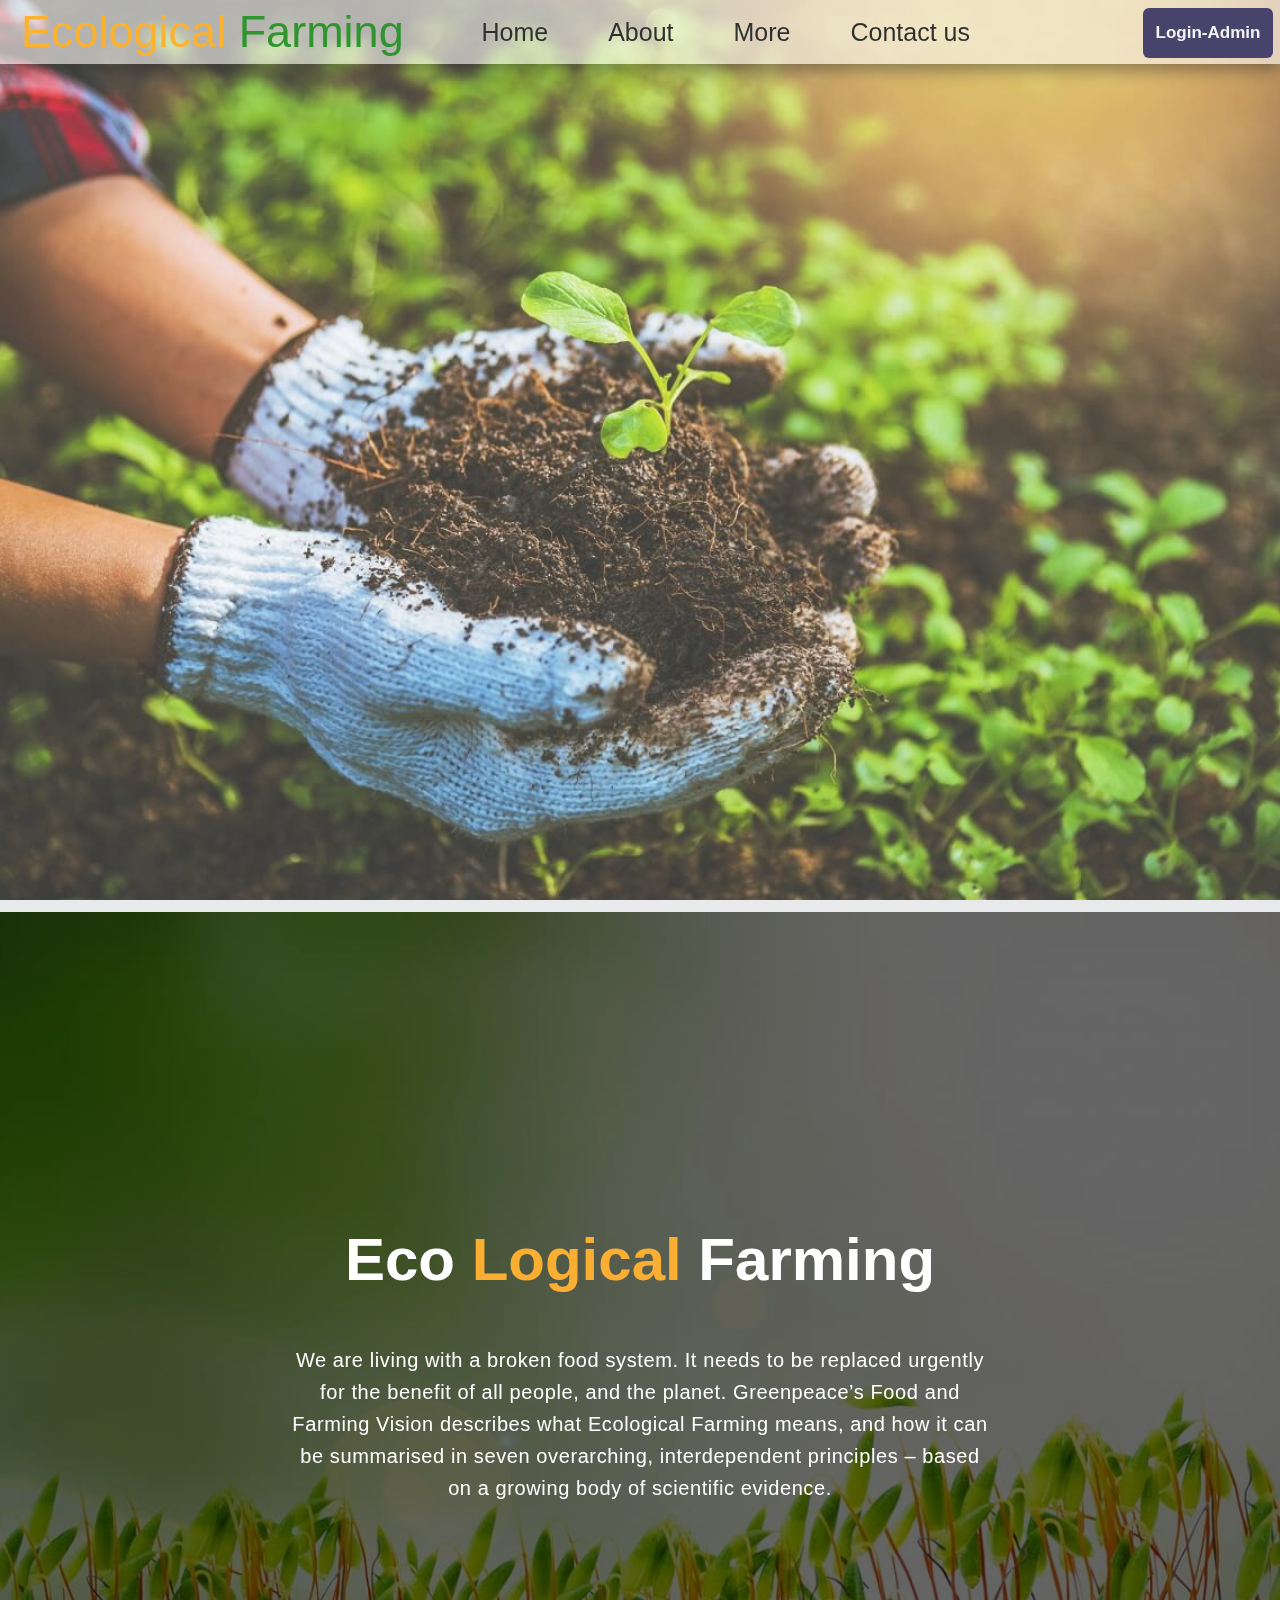
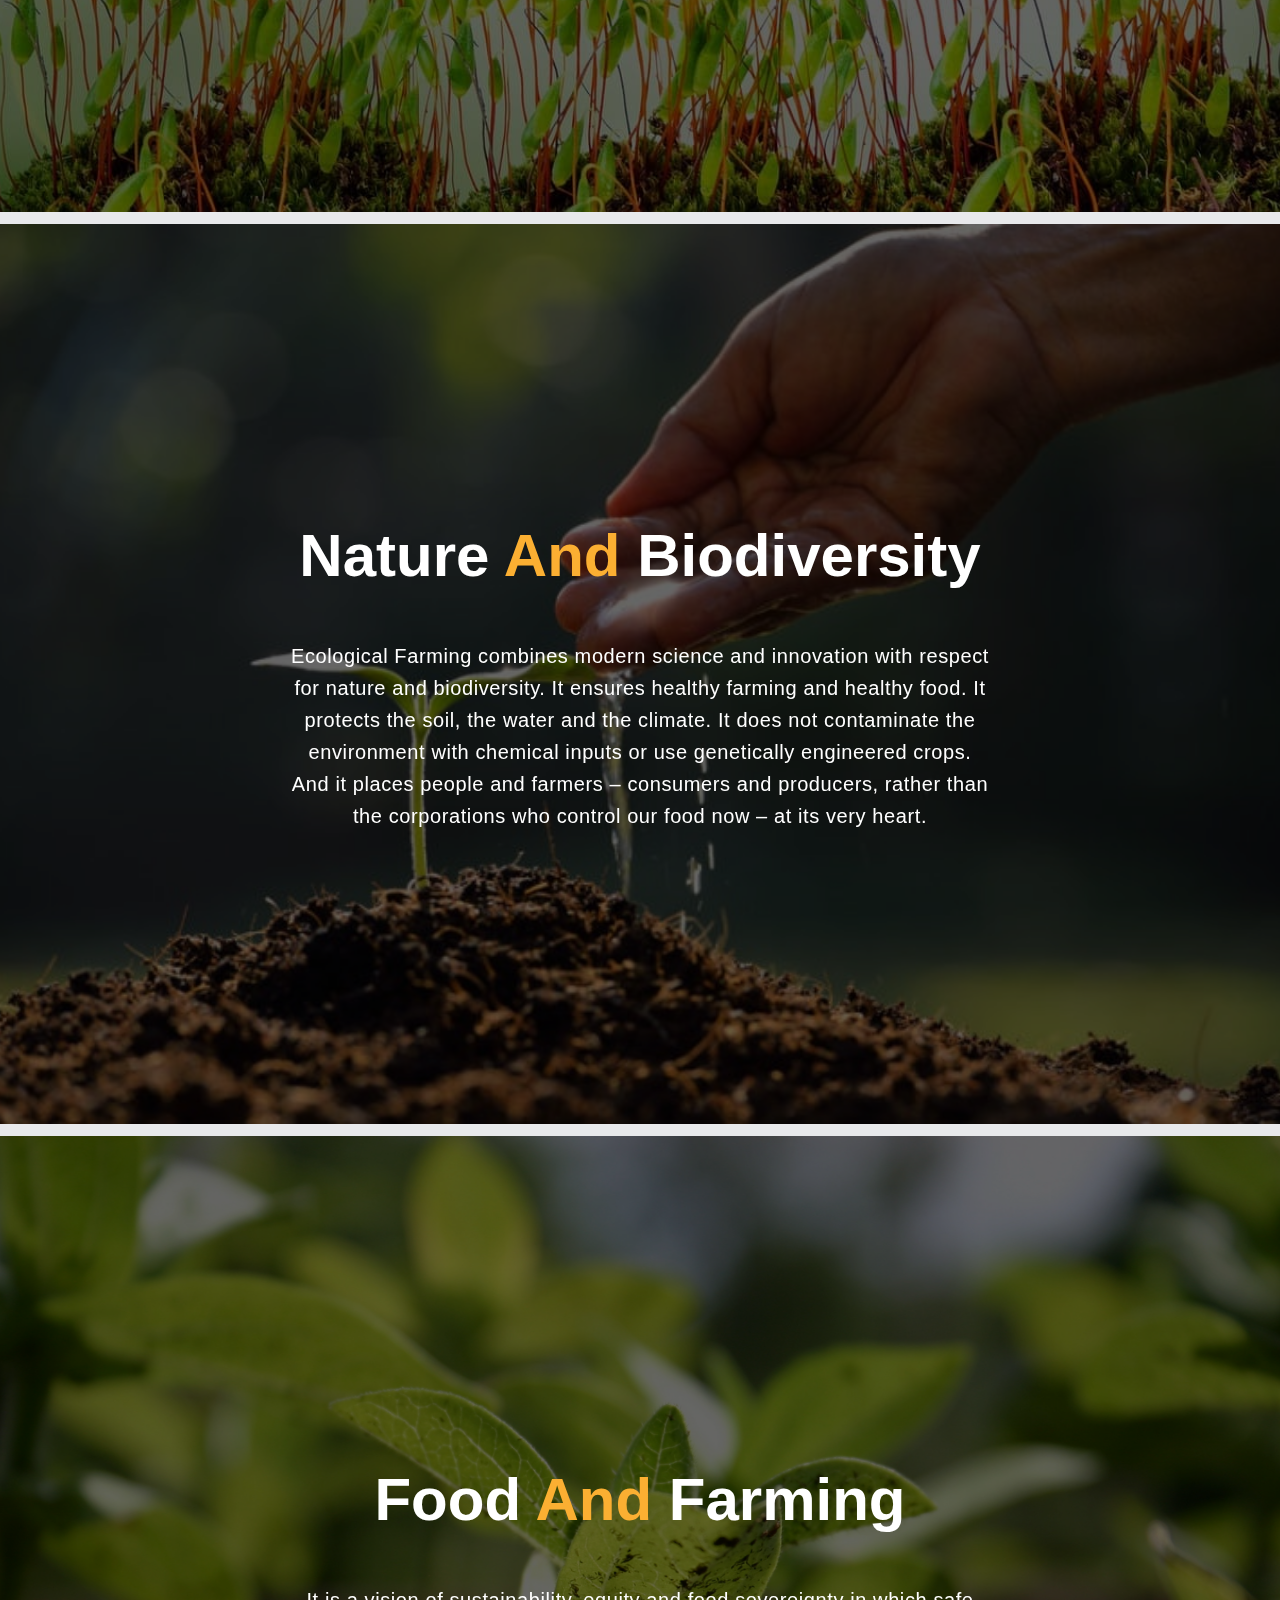
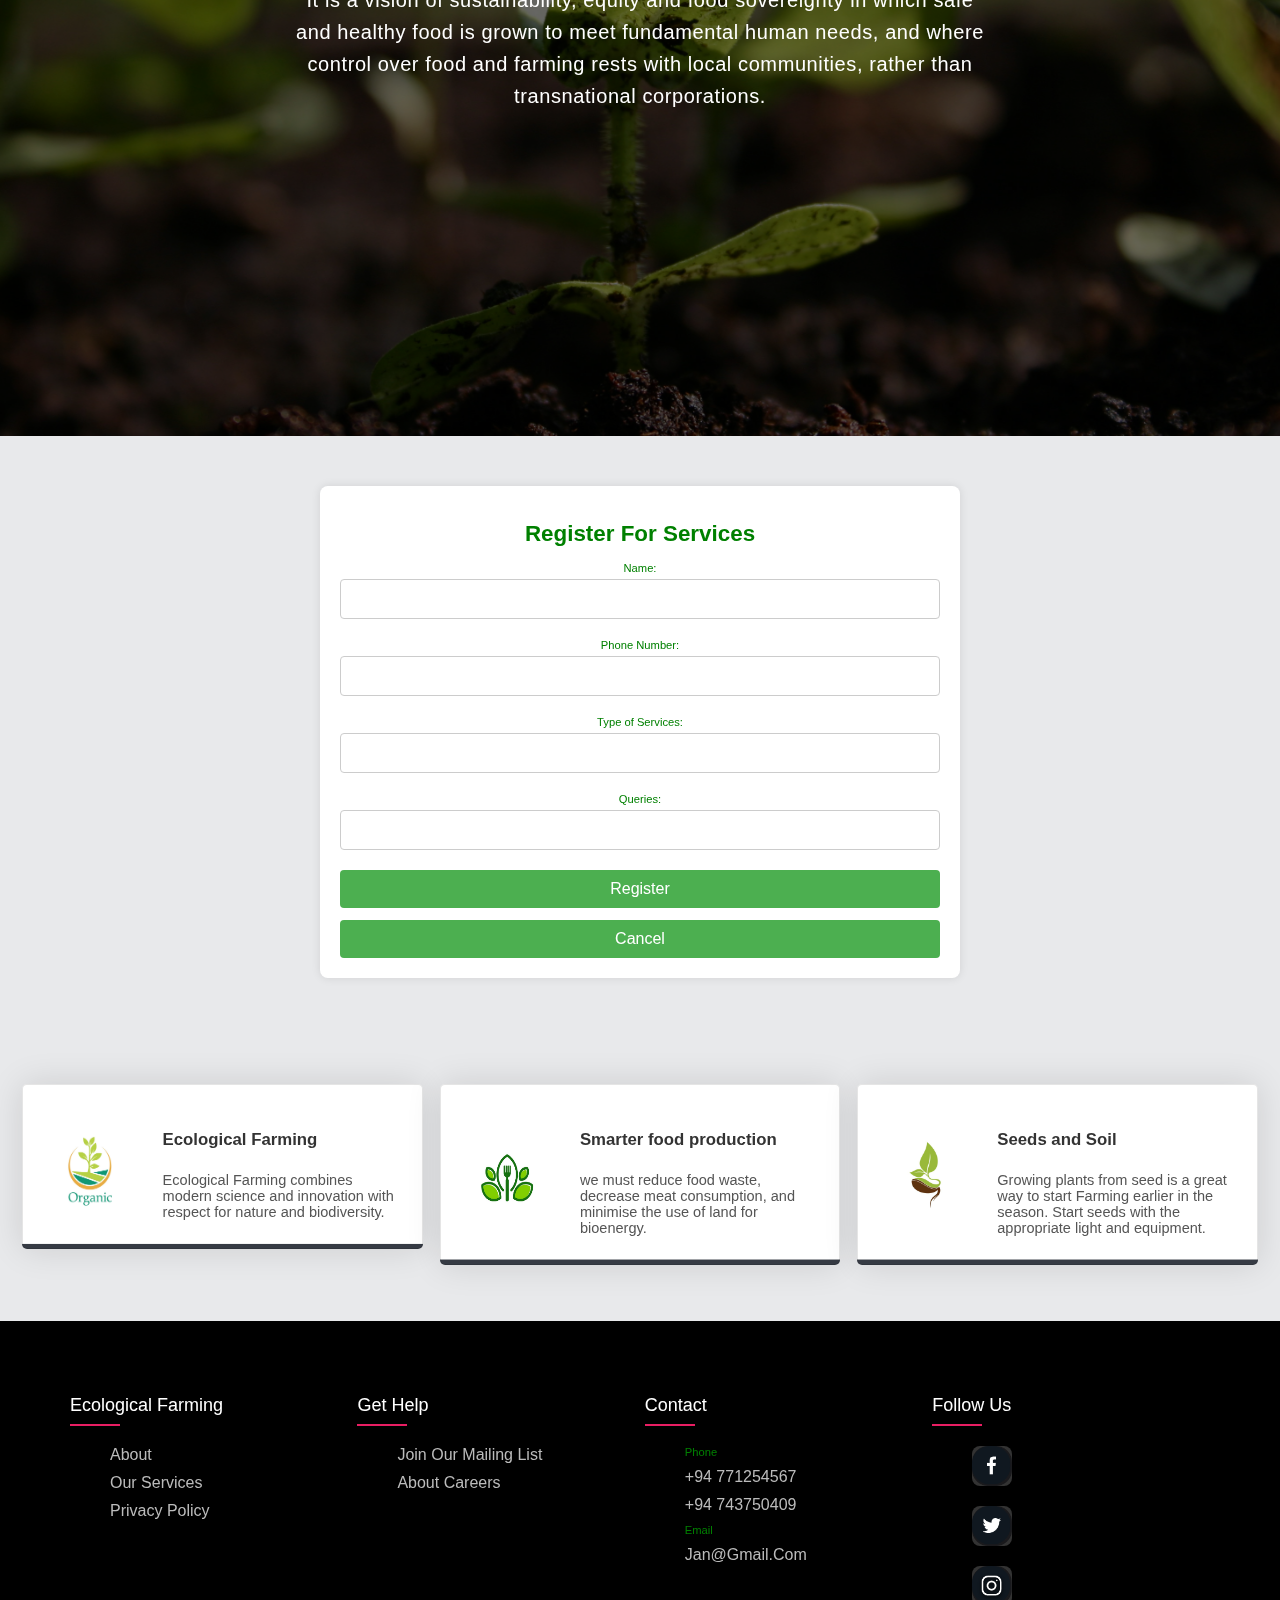
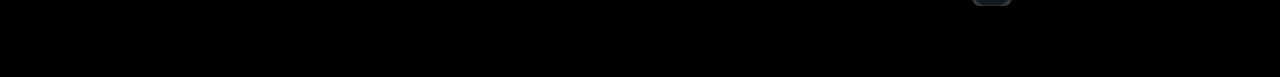
<file: index.html>
<!DOCTYPE html>
<html>
<head>
	<link rel="stylesheet" type="text/css" href="css/style.css">
	<title>Department of Agriculture </title>
	<link rel="sr icon" href="img/doa.png">
</head>
<body>

<div class="landing">
 	<header>
		<input type="checkbox" name="" id="toggler">
        <label for="toggler" class="fas fa-bars"></label>

 		<a href="index.html" id="logo"><font color=orange>Ecological <span><font color=green>Farming </span></a>
		<div>
		<!-- Nav Bar Start -->
 	    <nav>
		    
 	    	<a href="index.html ">Home</a>
 	    	<a href="About.html">About</a>
			
					<div class="dropdown">
					<a>More</a>
						<div class="dropdown-content">
							<a href="seeds.html">Seeds</a>
							<a href="methods.html">Benefits</a>
							
						</div>
					</div>
 	    	
					
			        <div class="dropdown">
				    <a href="Contact.html">Contact us</a>
				    <div class="dropdown-content">
							<a href="contact.html">Details</a>
							</div>
					</div>
					<div class="but">
						<input type="button" class="log" value="Login-Admin">
						</div>
			</nav>
			<!-- Nav Bar End -->
			
		</header>
		<div class="wrapper">
			<span class="icon-close"><ion-icon class="ion" name="close-outline"></ion-icon></span>
			<div class="form-box login">
				<h2>Login</h2>
				<form action="login.php" method="post">
					<div class="input-box">
						<span class="icon"><ion-icon name="person"></ion-icon></span>
						
						<input type="text" name="uname" required>
						<label>Username</label>
					</div>
					<div class="input-box">
						<span class="icon"><ion-icon name="lock-closed"></ion-icon></span>
						
						<input type="password" name="pass" required>
						<label>Password</label>
					</div>
					
					<button type="submit" class="sigin">Login</button>
					<div class="regis">
						<p>Are You Field Officer: <a href="#" class="login-link">Login as Field Officer</a></p>
					</div>
				</form>
			</div>

			<div class="form-box register">
				<h2>Field Officer</h2>
				<form action="fologin.php" method="post">

					<div class="input-box">
						<span class="icon"><ion-icon name="person"></ion-icon></span>
						
						<input type="text" name="uname" required>
						<label>Username</label>
					</div>
					
					<div class="input-box">
						<span class="icon"><ion-icon name="lock-closed"></ion-icon></span>
						
						<input type="password" name="pass" required>
						<label>Password</label>
					</div>
					
					<button type="submit" class="sigin">Login</button>
					<div class="regis">
						<p>Are You Admin: <a href="#" class="regis-link">Login as Admin</a></p>
					</div>
				</form>
			</div>
			
		</div>
	   </div>
 <script src="js/script.js"></script>
</body>
<br>

<!-- Carousel Start -->
        <div class="carousel">
            <div class="container-fluid">
                <div class="owl-carousel">
                    <div class="carousel-item">
                        <div class="carousel-img">
                            <img src="img/4.jpg" alt="Image">
                        </div>
                        <div class="carousel-text">
                            <h1>Eco <span> Logical </span> Farming</h1>
                            <p>
                                We are living with a broken food system. It needs to be replaced urgently for the benefit of all people, and the planet. Greenpeace’s Food and Farming Vision describes what Ecological Farming means, and how it can be summarised in seven overarching, interdependent principles – based on a growing body of scientific evidence.
							</p>
                        </div>
                    </div>
					<br>
                    <div class="carousel-item">
                        <div class="carousel-img">
                            <img src="img/2.jpeg" alt="Image">
                        </div>
                        <div class="carousel-text">
                            <h1>Nature <span> And </span> Biodiversity</h1>
                            <p>
                                Ecological Farming combines modern science and innovation with respect for nature and biodiversity. It ensures healthy farming and healthy food. It protects the soil, the water and the climate. It does not contaminate the environment with chemical inputs or use genetically engineered crops. And it places people and farmers – consumers and producers, rather than the corporations who control our food now – at its very heart.
							</p>
							</div>
                    </div>
					<br>
                    <div class="carousel-item">
                        <div class="carousel-img">
                            <img src="img/3.jpg" alt="Image">
                        </div>
                        <div class="carousel-text">
                            <h1>Food <span> And </span> Farming</h1>
                            <p>
                                It is a vision of sustainability, equity and food sovereignty in which safe and healthy food is grown to meet fundamental human needs, and where control over food and farming rests with local communities, rather than transnational corporations.
							</p>
                            </div>
            </div>
<div>
  <title>Register For Services</title>
</head>
<body>
  <div class="carousel11">
    <form action="res.php" method="post" class="registration-form">
      <h1>Register For Services</h1>
      <div class="form-group">
        <label for="username">Name:</label>
        <input type="text" id="username" name="fname" required>
      </div>
      <div class="form-group">
        <label for="phone">Phone Number:</label>
        <input type="text" id="phone" name="pno" required>
      </div>
      <div class="form-group">
        <label for="services">Type of Services:</label>
        <input type="text" id="services" name="serve" required>
      </div>
      <div class="form-group">
        <label for="queries">Queries:</label>
        <input type="text" id="queries" name="quer" required>
      </div>
      <div class="form-buttons">
        <input type="submit" value="Register"><br><br>
        <input type="reset" value="Cancel">
      </div>
    </form>
  </div>
</body>
</div>

        </div>
		<!-- Carousel End -->

		
		
<section class="icons-container">
	<div class="icons">
		<img src="images/6.jpg" width="100px" height="100px" >
		<div class="info">
			<h3>Ecological Farming</h3>
			<span>Ecological Farming combines modern science and innovation with respect for nature and biodiversity.</span>
		</div>
	</div>

	<div class="icons">
		<img src="images/8.jpg" width="80px" height="60px">
		<div class="info">
			<h3>Smarter food production</h3>
			<span>we must reduce food waste, decrease meat consumption, and minimise the use of land for bioenergy.</span>
		</div>
	</div>

	<div class="icons">
		<img src="images/7.jpg" width="100px" height="100px" >
		<div class="info">
			<h3>Seeds and Soil</h3>
			<span>Growing plants from seed is a great way to start Farming earlier in the season. Start seeds with the appropriate light and equipment.</span>
		</div>
	</div>

</section>



	



<footer> 
	<div class="footer">
		<div class="footer-content">
		<div class="footer-row">
			<div class="footer-col">
				<h4>Ecological Farming</h4>
				<ul>
					<li><a href="About.html">About</a></li>
					<li><a href="#">Our Services</a></li>
					<li><a href="#">Privacy Policy</a></li>
				</ul>
			</div>
			<br>
			
						<br>
			<div class="footer-col">
				<h4>Get Help</h4>
				<ul>
					<li><a href="#">Join our mailing list</a></li>
					<li><a href="#">About careers</a></li>
				</ul>
			</div>
			<div class="footer-col">
				<h4>Contact </h4>
				<ul type="none">
					<li>Phone</li>
					<li><a href="#">+94 771254567</a></li>
					<li><a href="#">+94 743750409</a></li>
					<li>Email</li>
					<li><a href="mailto:jan@gmail.com">Jan@gmail.com</a></li>
				</ul>
			</div>
						
			<div class="footer-col">
				<h4>Follow us</h4>
				<ul class="social-icons" type="none">
		
				<li><a href="www.facebook.com"><i class="fab fa-facebook-f"><img src="img/facebook.png" width="40" height="40" ></i></a></li>
                <li><a href="www.twitter.com"><i class="fab fa-twitter"><img src="img/twitter.png" width="40" height="40"  ></i></a></li>
                <li><a href="www.instagram.com"><i class="fab fa-instagram"><img src="img/instagram.png" width="40" height="40" ></i></a></li>
				</ul>
			</div>
			</div>
		</div>
	</div>
</footer>

</html>
</file>
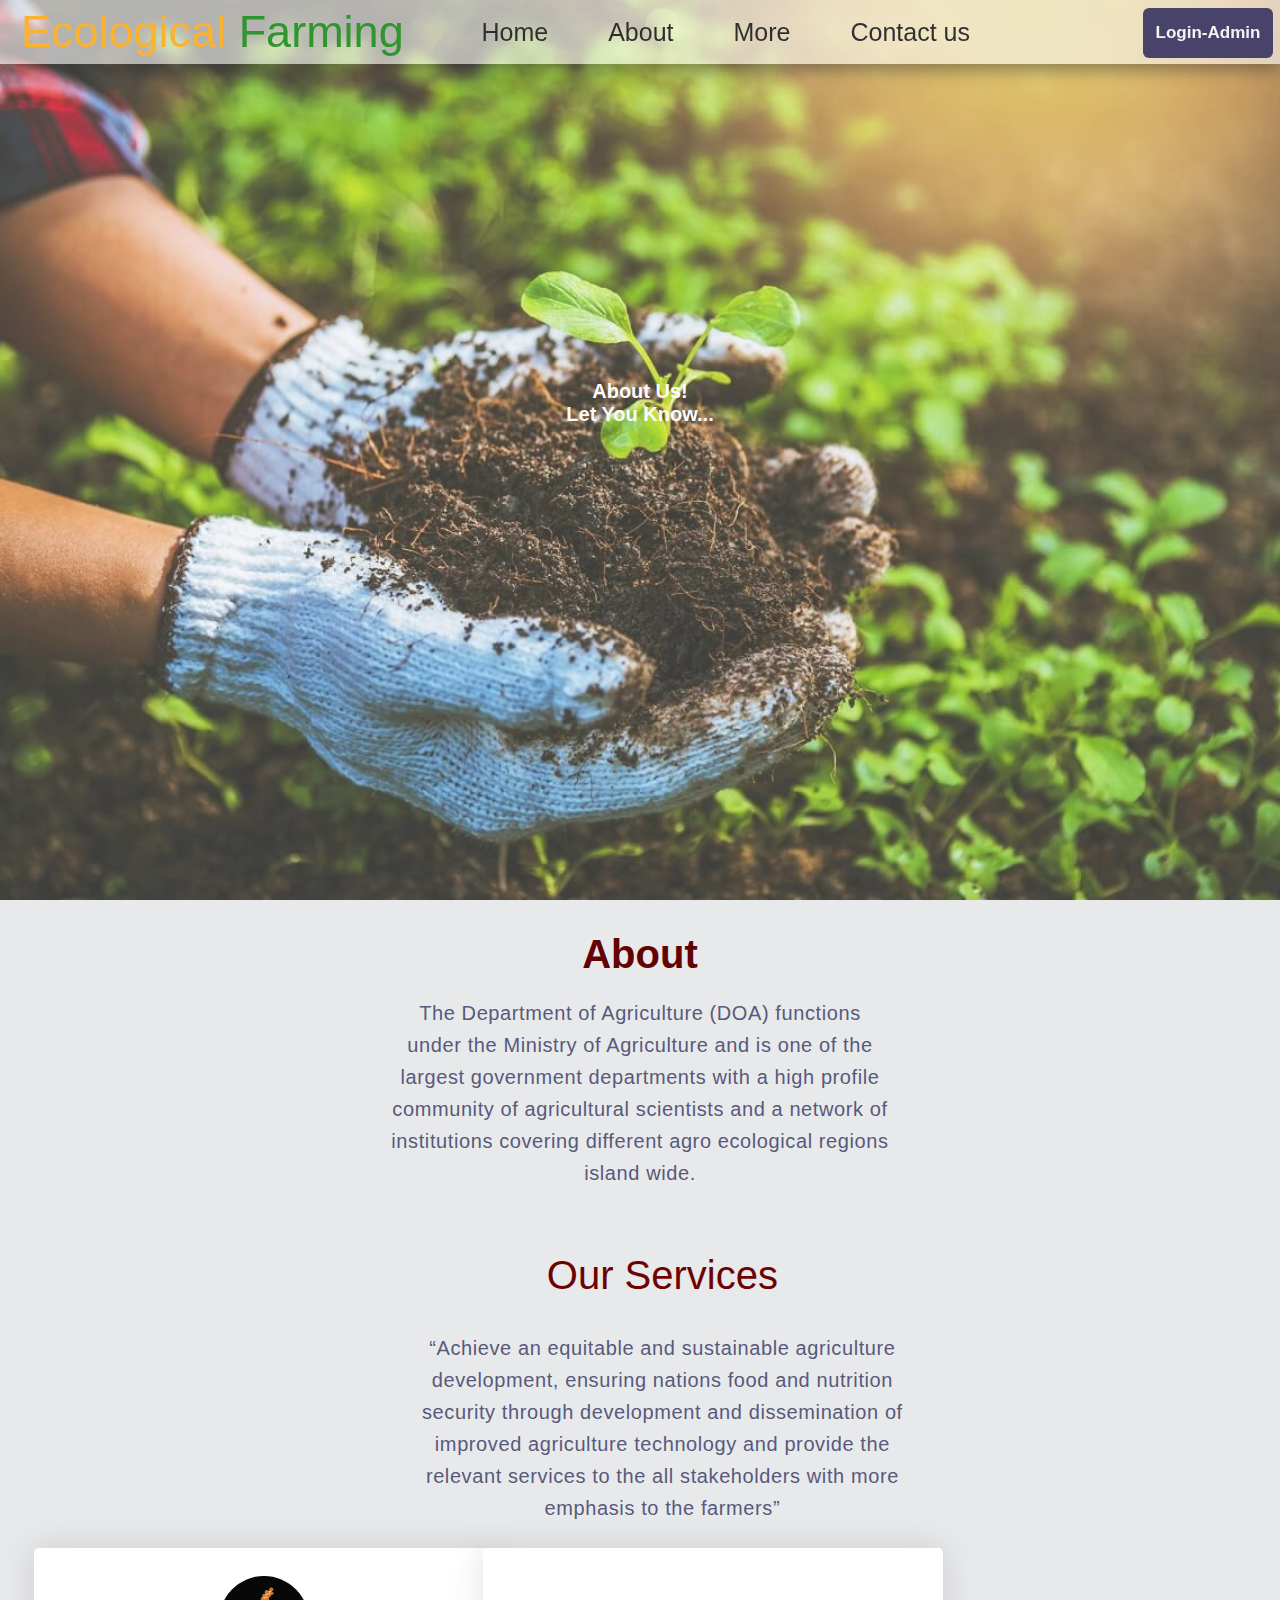
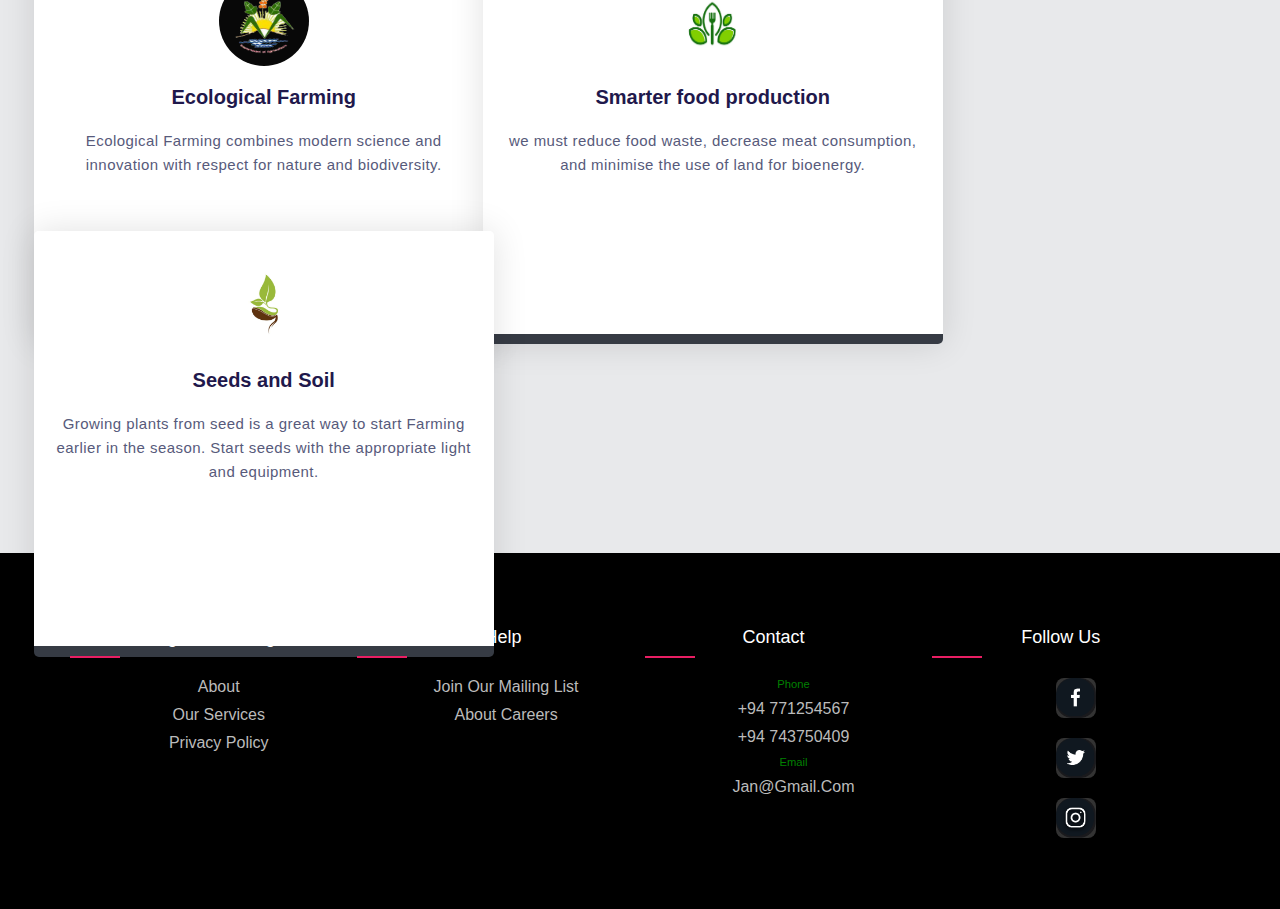
<file: About.html>
<!DOCTYPE html>
<html>
<head>
	<title>Ecological Farming</title>
	<link rel="sr icon" href="img/doa.png">
	<link rel="stylesheet" type="text/css" href="css/style.css">
	<link rel="stylesheet" href="https://cdnjs.cloudflare.com/ajax/libs/bootstrap/5.2.2/css/bootstrap.min.css" integrity="sha512-CpIKUSyh9QX2+zSdfGP+eWLx23C8Dj9/XmHjZY2uDtfkdLGo0uY12jgcnkX9vXOgYajEKb/jiw67EYm+kBf+6g==" crossorigin="anonymous" referrerpolicy="no-referrer" />
</head>
<body>

	<div class="landing">
		<div class="txtonlan">
			<p><b><h3><font color=white>About Us!</b><br> Let You Know...</p><h3>
		</div>
		<header>

 		<a href="index.html" id="logo"><font color=orange>Ecological <span><font color=green>Farming </span></a>
		<div>
		<!-- Nav Bar Start -->
 	    <nav>
		    
 	    	<a href="index.html ">Home</a>
 	    	<a href="About.html">About</a>
			
					<div class="dropdown">
					<a href="#">More</a>
						<div class="dropdown-content">
							<a href="seeds.html">Seeds</a>
							<a href="methods.html">Benefits</a>
							
						</div>
					</div>
 	    	
					
			        <div class="dropdown">
				    <a href="Contact.html">Contact us</a>
				    <div class="dropdown-content">
							<a href="contact.html">Details</a>
						</div>
					</div>
					<div class="but">
						<input type="button" class="log" value="Login-Admin">
						</div>
			</nav>
			<!-- Nav Bar End -->
			
		</header>
		<div class="wrapper">
			<span class="icon-close"><ion-icon class="ion" name="close-outline"></ion-icon></span>
			<div class="form-box login">
				<h2>Login</h2>
				<form action="login.php" method="post">
					<div class="input-box">
						<span class="icon"><ion-icon name="person"></ion-icon></span>
						
						<input type="text" name="uname" required>
						<label>Username</label>
					</div>
					<div class="input-box">
						<span class="icon"><ion-icon name="lock-closed"></ion-icon></span>
						
						<input type="password" name="pass" required>
						<label>Password</label>
					</div>
					
					<button type="submit" class="sigin">Login</button>
					<div class="regis">
						<p>Are You Field Officer: <a href="#" class="login-link">Login-Field Officer</a></p>
					</div>
				</form>
			</div>

			<div class="form-box register">
				<h2>Field Officer</h2>
				<form action="fologin.php" method="post">

					<div class="input-box">
						<span class="icon"><ion-icon name="person"></ion-icon></span>
						
						<input type="text" name="uname" required>
						<label>Username</label>
					</div>
					
					<div class="input-box">
						<span class="icon"><ion-icon name="lock-closed"></ion-icon></span>
						
						<input type="password" name="pass" required>
						<label>Password</label>
					</div>
					
					<button type="submit" class="sigin">Login</button>
					<div class="regis">
						<p>Are You Admin: <a href="#" class="regis-link">Login as Admin</a></p>
					</div>
				</form>
			</div>
			
		</div>
	   </div>
 <script src="js/script.js"></script>
</body>
<br>
	
	<h2 class="abt" id="about"><center>About</center> </h2>
	<center><h3> </h3><p id="abtcon">The Department of Agriculture (DOA) functions under the Ministry of Agriculture and is one of the largest government departments with a high profile community of agricultural scientists and a network of institutions covering different agro ecological regions island wide.<br>
		<br>

<section  class="about-ni">
        <div class="row-h">
            <h2 class="section-heading">Our Services</h2>
			<p id="abtcon">“Achieve an equitable and sustainable agriculture development, ensuring nations food and nutrition security through development and dissemination of improved agriculture technology and provide the relevant services to the all stakeholders with more emphasis to the farmers”</p>
        </div>
        <div class="row">
            <div class="colum">
                <div class="card-ab">
                    <div class="icon-wrapper">
					<img src="img/doa.png" width="80px" height="70px" >
                    </div>

                    <h3>Ecological Farming</h3>
                    <p> Ecological Farming combines modern science and innovation with respect for nature and biodiversity.</span>
					</p>
  
                </div>
            </div>
           
            
            <div class="colum">
                <div class="card-ab">
                    <div class="icon-wrapper">
					<img src="images/8.jpg" width="90px" height="90px" >
                    </div>
                    <h3>Smarter food production</h3>
                    <p>we must reduce food waste, decrease meat consumption, and minimise the use of land for bioenergy. </p>   
                </div>
            </div>
			
            <div class="colum">
                <div class="card-ab">
                    <div class="icon-wrapper">
					<img src="images/7.jpg" width="90px" height="90px" >
						</div>
                    <h3>Seeds and Soil</h3>
                    <p>Growing plants from seed is a great way to start Farming earlier in the season. Start seeds with the appropriate light and equipment. </p>   
                </div>
            </div>
            
 
        </div>
    </section>
	<script src="js/script.js"></script>
 </body>
 <br>
		<footer> 
	<div class="footer">
		<div class="footer-content">
		<div class="footer-row">
			<div class="footer-col">
				<h4>Ecological Farming</h4>
				<ul>
					<li><a href="About.html">About</a></li>
					<li><a href="#">Our Services</a></li>
					<li><a href="#">Privacy Policy</a></li>
				</ul>
			</div>
			<div class="footer-col">
				<h4>Get Help</h4>
				<ul>
					<li><a href="#">Join our mailing list</a></li>
					<li><a href="#">About careers</a></li>
				</ul>
			</div>
			<div class="footer-col">
				<h4>Contact </h4>
				<ul type="none">
					<li>Phone</li>
					<li><a href="#">+94 771254567</a></li>
					<li><a href="#">+94 743750409</a></li>
					<li>Email</li>
					<li><a href="mailto:jan@gmail.com">Jan@gmail.com</a></li>
				</ul>
			</div>
			<div class="footer-col">
				<h4>Follow us</h4>
				<ul class="social-icons" type="none">
		
				<li><a href="www.facebook.com"><i class="fab fa-facebook-f"><img src="img/facebook.png" width="40" height="40" ></i></a></li>
                <li><a href="www.twitter.com"><i class="fab fa-twitter"><img src="img/twitter.png" width="40" height="40"  ></i></a></li>
                <li><a href="www.instagram.com"><i class="fab fa-instagram"><img src="img/instagram.png" width="40" height="40" ></i></a></li>
                
				</ul>
			</div>
			</div>
		</div>
	</div>

	
</footer>
	
	
</html>
</file>
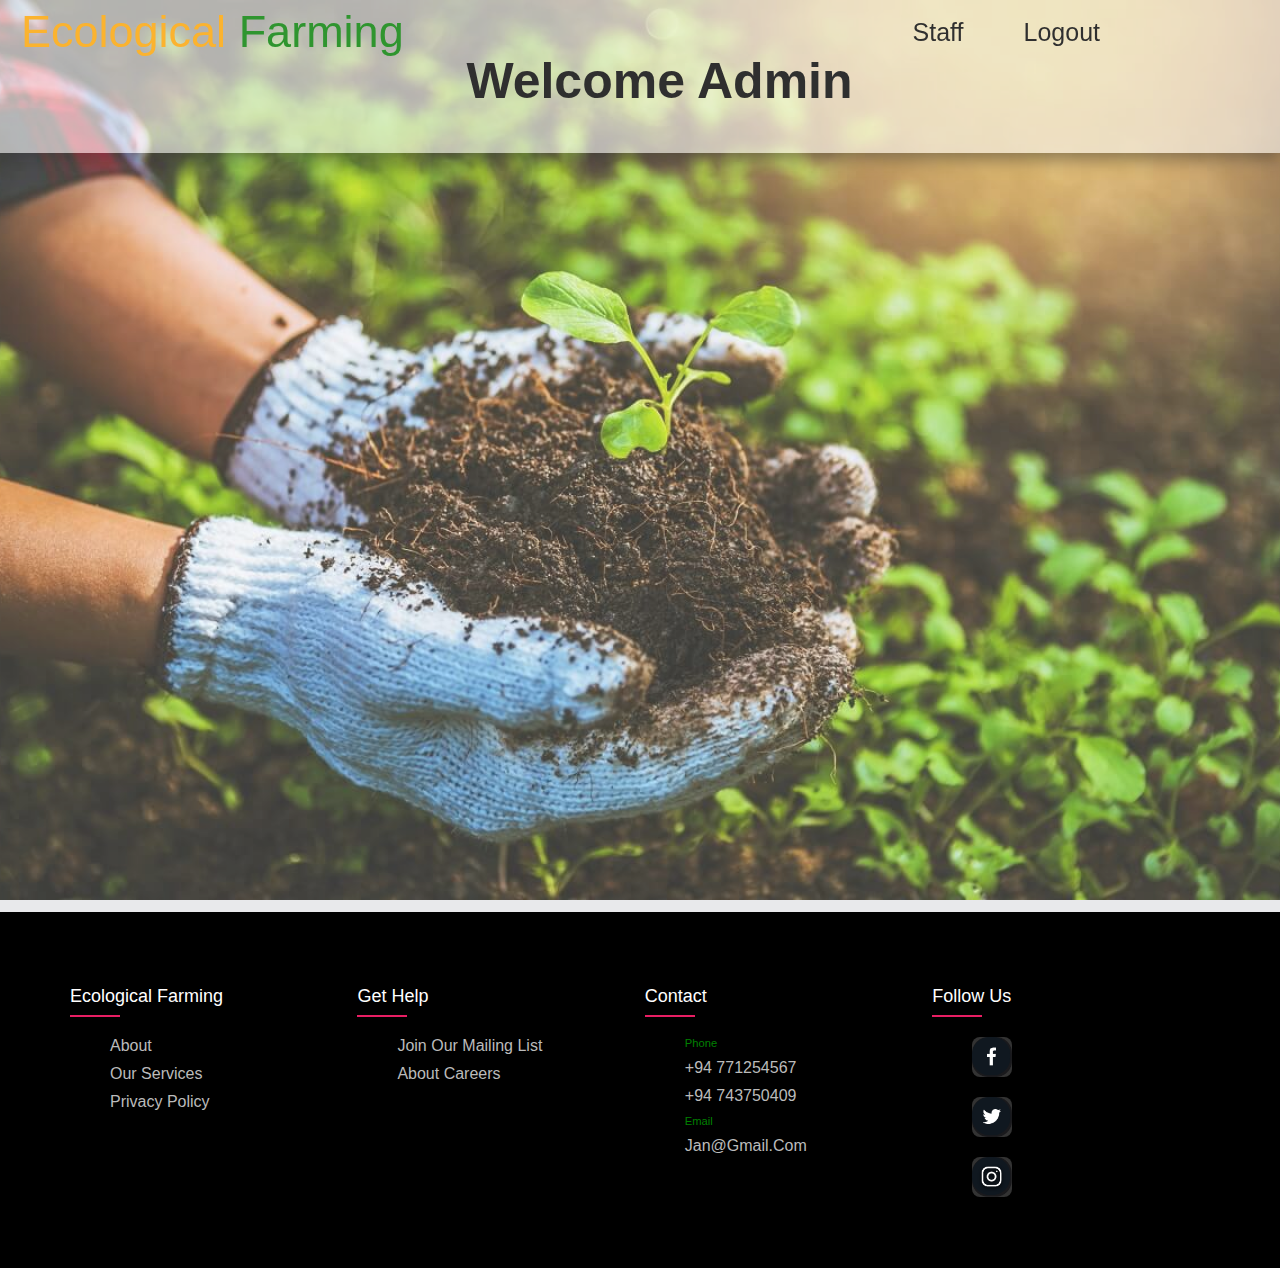
<file: admin.html>
<!DOCTYPE html>
<html>
<head>
	<link rel="stylesheet" type="text/css" href="css/style.css">
	<title>Ecological Farming-Admin</title>
	<link rel="sr icon" href="img/doa.png">
</head>
<body>

 <div class="landing">
 	<header>
		<input type="checkbox" name="" id="toggler">
        <label for="toggler" class="fas fa-bars"></label>

 		<a href="admin.html" id="logo"><font color=orange>Ecological <span><font color=green>Farming </span></a>
		<div>
		<!-- Nav Bar Start -->
 	    <nav>
		<div align=center>
		<a><h1 > Welcome <span>Admin</h1></a>
		</div>
		    <div class="dropdown">
					<a href="categories.html ">Staff</a>
					<div class="dropdown-content">
 	    	<a href="as.html">Add Staff</a>
			<a href="ds.html">Delete Staff</a>
			<a href="ss.html">Search Staff</a>
			<div class="dropdown-1">
			</div>
			</div>
			</div>
			
						<a type="submit" href=index.html>Logout</a>
						
						</div>
						</div>
			</nav>
			<script src="js/script.js"></script>
			</body>
			<!-- Nav Bar End -->
		
<br>
							</div>
<footer> 
	<div class="footer">
		<div class="footer-content">
		<div class="footer-row">
			<div class="footer-col">
				<h4>Ecological Farming</h4>
				<ul>
					<li><a href="About.html">About</a></li>
					<li><a href="#">Our Services</a></li>
					<li><a href="#">Privacy Policy</a></li>
				</ul>
			</div>
			<div class="footer-col">
				<h4>Get Help</h4>
				<ul>
					<li><a href="#">Join our mailing list</a></li>
					<li><a href="#">About careers</a></li>
				</ul>
			</div>
			<div class="footer-col">
				<h4>Contact </h4>
				<ul type="none">
					<li>Phone</li>
					<li><a href="#">+94 771254567</a></li>
					<li><a href="#">+94 743750409</a></li>
					<li>Email</li>
					<li><a href="mailto:jan@gmail.com">Jan@gmail.com</a></li>
				</ul>
			</div>
			<div class="footer-col">
				<h4>Follow us</h4>
				<ul class="social-icons" type="none">
		
				<li><a href="www.facebook.com"><i class="fab fa-facebook-f"><img src="img/facebook.png" width="40" height="40" ></i></a></li>
                <li><a href="www.twitter.com"><i class="fab fa-twitter"><img src="img/twitter.png" width="40" height="40"  ></i></a></li>
                <li><a href="www.instagram.com"><i class="fab fa-instagram"><img src="img/instagram.png" width="40" height="40" ></i></a></li>
                </ul>
			</div>
			</div>
		</div>
	</div>

	
</footer>

</html>
</file>
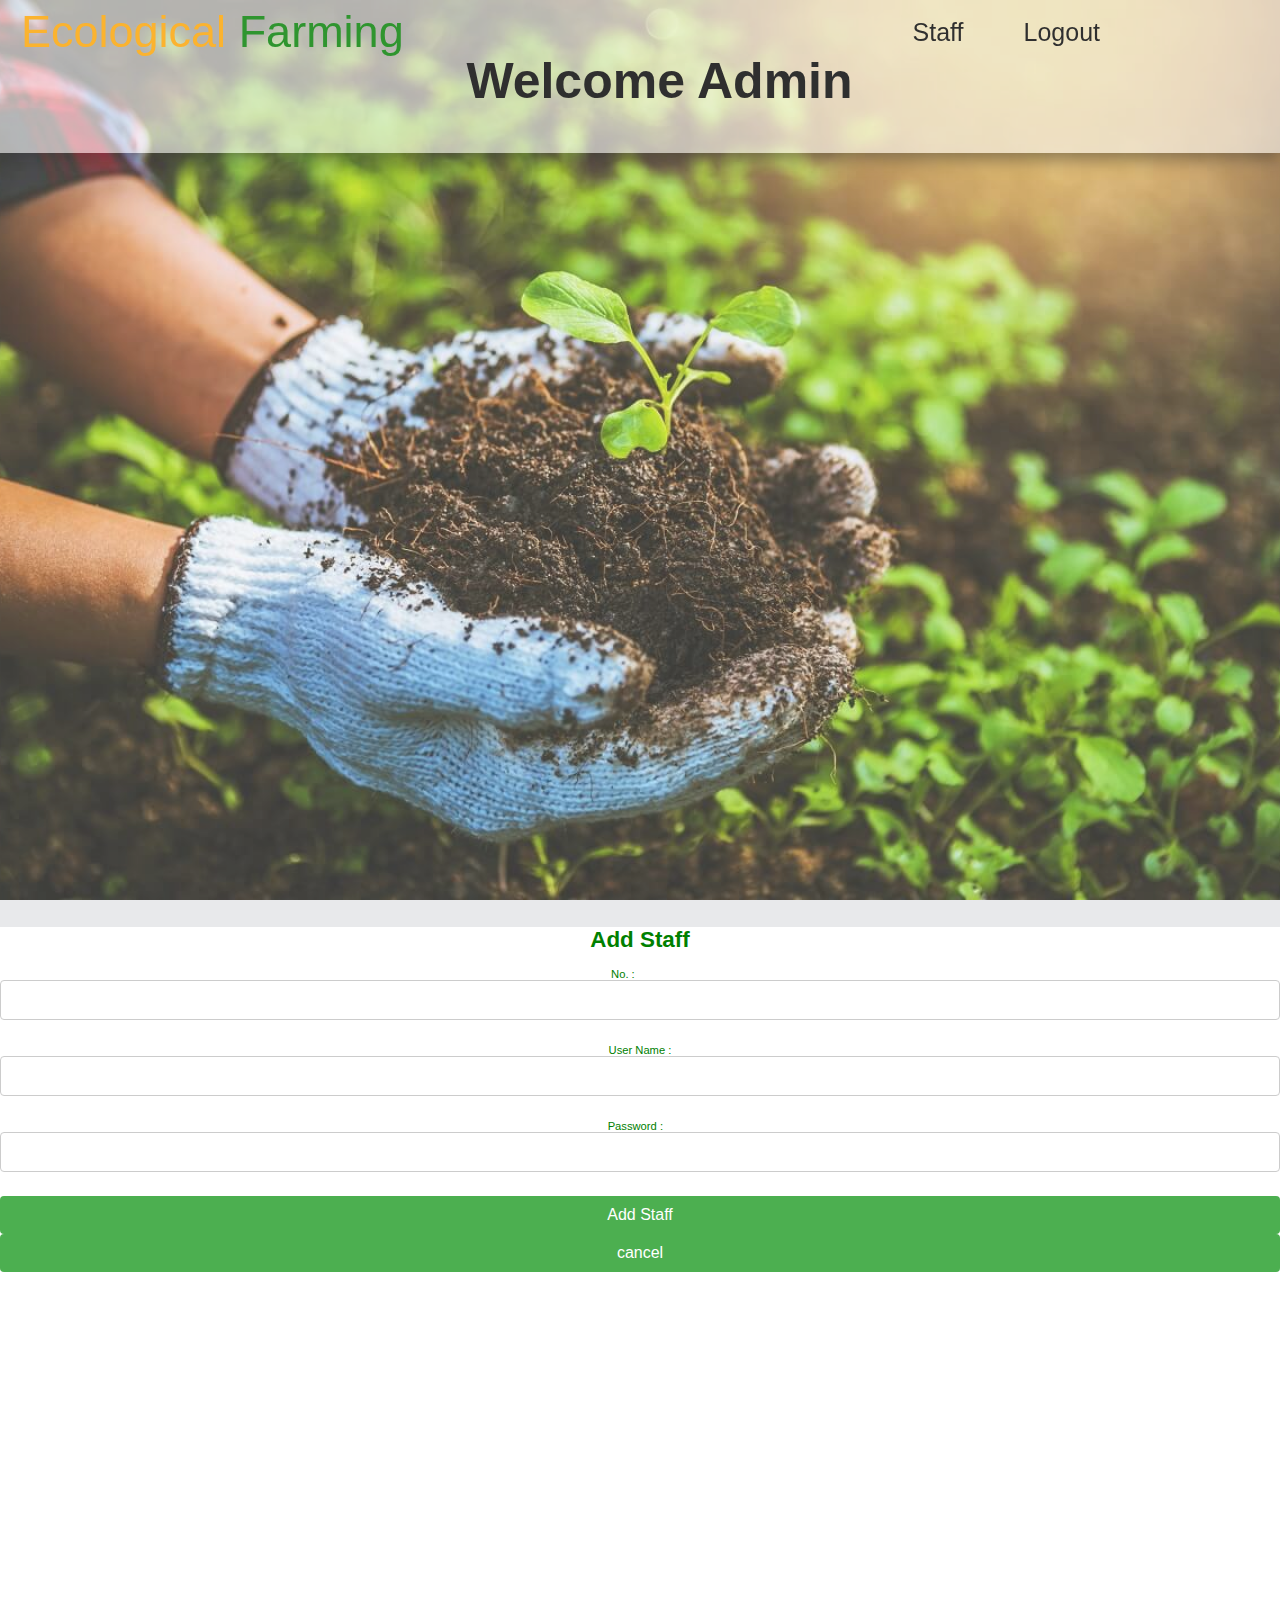
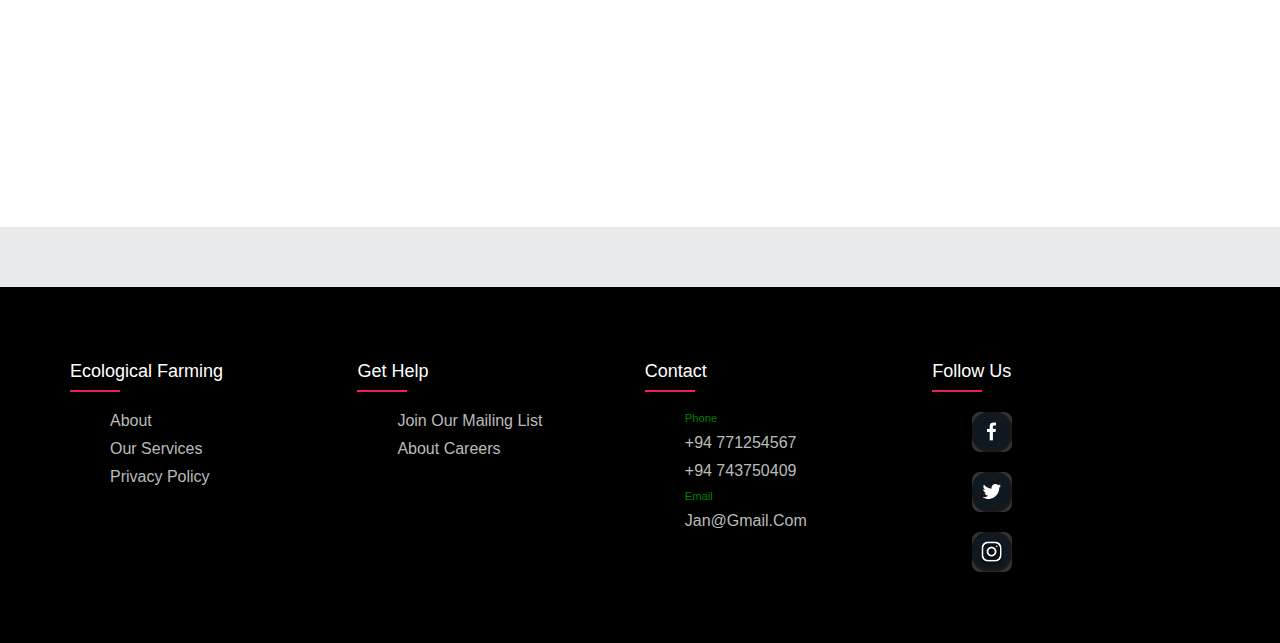
<file: as.html>
<!DOCTYPE html>
<html>
<head>
	<link rel="stylesheet" type="text/css" href="css/style.css">
	<title>Ecological Farming-Admin </title>
	<link rel="sr icon" href="img/doa.jpg">
</head>
<body>

 <div class="landing">
 	<header>
		<input type="checkbox" name="" id="toggler">
        <label for="toggler" class="fas fa-bars"></label>

 		<a href="admin.html" id="logo"><font color=orange>Ecological <span><font color=green>Farming </span></a>
		<div>
		<!-- Nav Bar Start -->
 	    <nav>
		<div >
		<a><h1 ><center> Welcome <span>Admin</h1></a>
		</div>
		    <div class="dropdown">
					<a href="categories.html ">Staff</a>
					<div class="dropdown-content">
 	    	<a href="as.php">Add Staff</a>
			<a href="ds.php">Delete Staff</a>
			<a href="ss.php">Search Staff</a>
			<div class="dropdown-1">
			</div>
			</div>
			</div>

						<a type="submit" href=index.html>Logout</a>
						
						</div>
						</div>
			</nav>
			<script src="js/script.js"></script>
			</body>
			<!-- Nav Bar End -->
<br>
							</div>
							
		

<div class="carousel" align=center>
  <form method=post action=as.php>
     <h1>Add Staff</h1>
	 <tr>
	 <td>No. : </td>&nbsp;&nbsp;&nbsp;&nbsp;&nbsp;&nbsp;&nbsp;&nbsp;&nbsp;&nbsp;
		<td><input type=text size=50 name=hno><br><br><br>
	    <td>User Name : </td>
		<td><input type=text size=50 name=uname><br><br><br>
		<td>Password  : </td>&nbsp;&nbsp;
		<td><input type=text size=50 name=pass>
		<br><br><br>
		<input type=submit value="Add Staff">
		<input type=reset value="cancel">
  </form> 
		
</div>		
<br><br><br><br><br>
						
<footer> 
	<div class="footer">
		<div class="footer-content">
		<div class="footer-row">
			<div class="footer-col">
				<h4>Ecological Farming</h4>
				<ul>
					<li><a href="About.html">About</a></li>
					<li><a href="About.html">Our Services</a></li>
					<li><a href="About.html">Privacy Policy</a></li>
				</ul>
			</div>
			<div class="footer-col">
				<h4>Get Help</h4>
				<ul>
					<li><a href="About.html">Join our mailing list</a></li>
					<li><a href="About.html">About careers</a></li>
				</ul>
			</div>
			<div class="footer-col">
				<h4>Contact </h4>
				<ul type="none">
					<li>Phone</li>
					<li><a href="#">+94 771254567</a></li>
					<li><a href="#">+94 743750409</a></li>
					<li>Email</li>
					<li><a href="mailto:jan@gmail.com">Jan@gmail.com</a></li>
				</ul>
			</div>
			<div class="footer-col">
				<h4>Follow us</h4>
				<ul class="social-icons" type="none">
		
				<li><a href="www.facebook.com"><i class="fab fa-facebook-f"><img src="img/facebook.png" width="40" height="40" ></i></a></li>
                <li><a href="www.twitter.com"><i class="fab fa-twitter"><img src="img/twitter.png" width="40" height="40"  ></i></a></li>
                <li><a href="www.instagram.com"><i class="fab fa-instagram"><img src="img/instagram.png" width="40" height="40" ></i></a></li>
                </ul>
			</div>
			</div>
		</div>
	</div>

	
</footer>

</html>
</file>
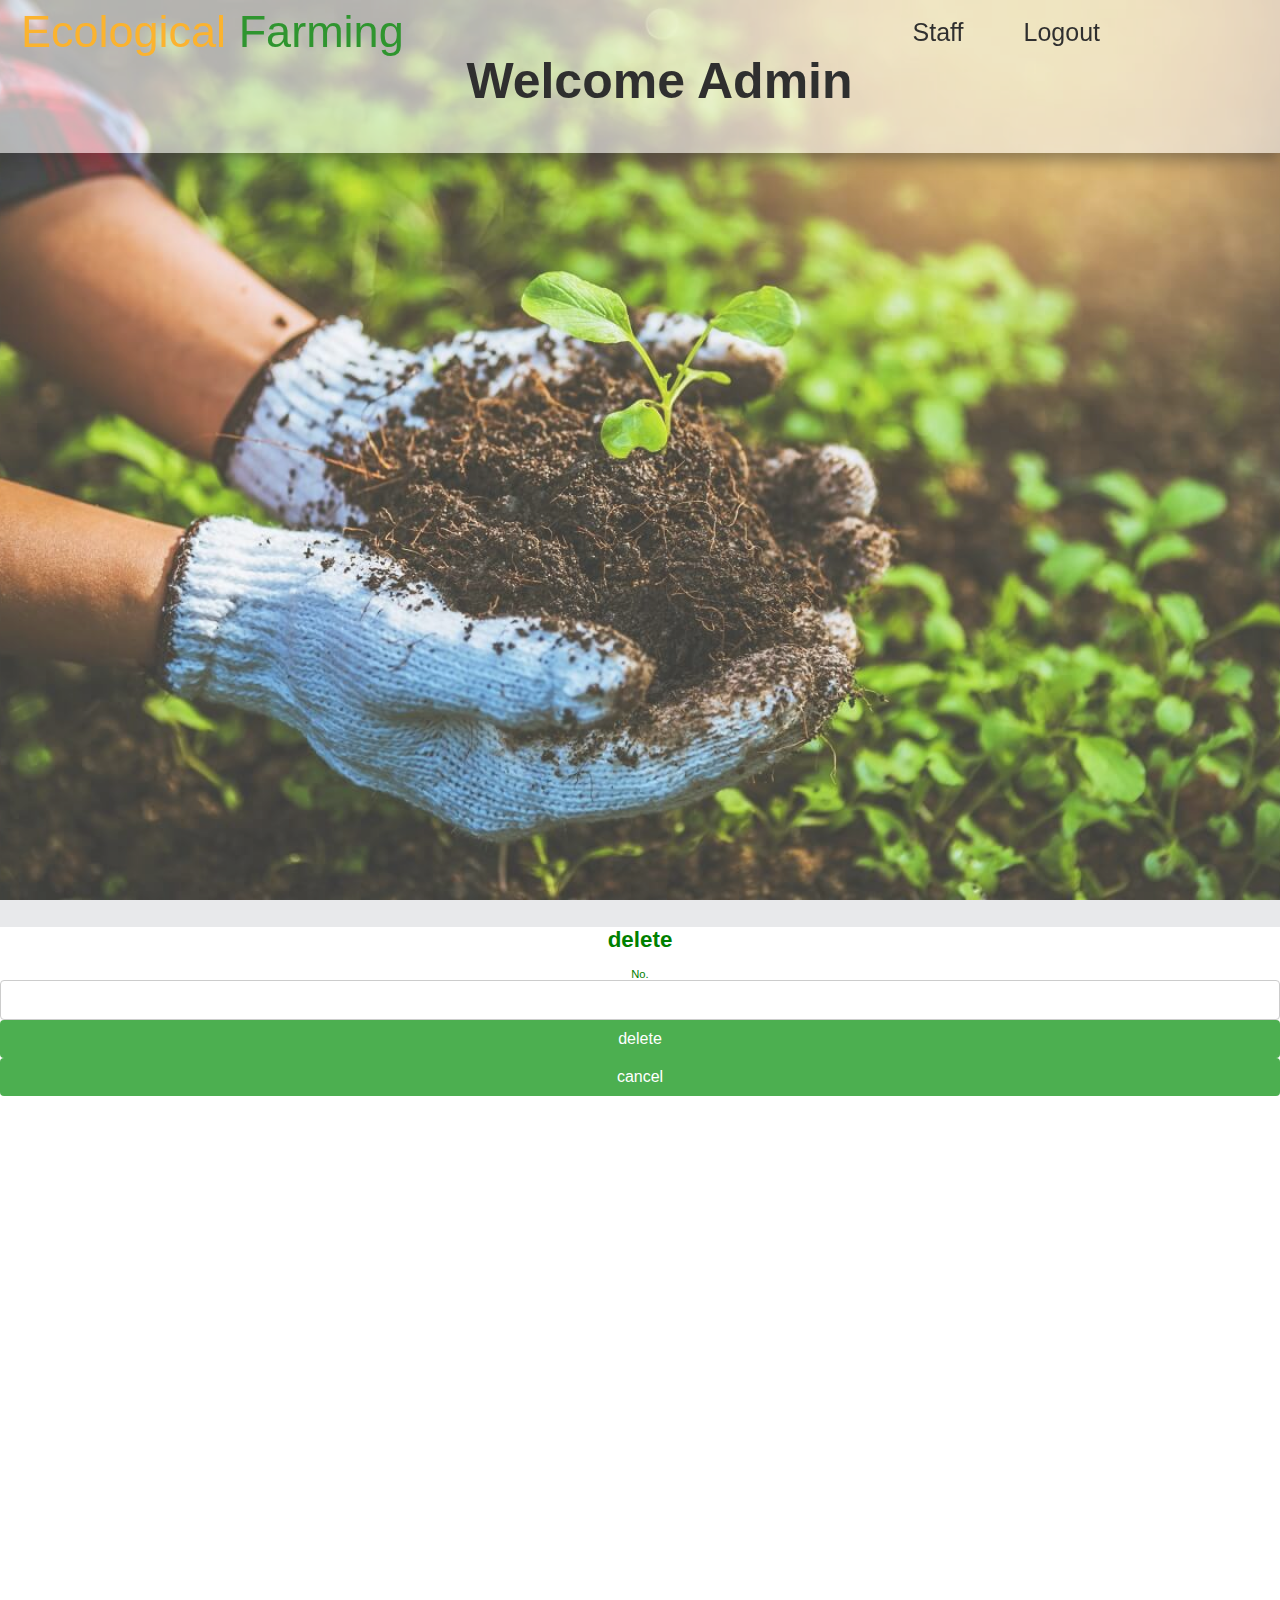
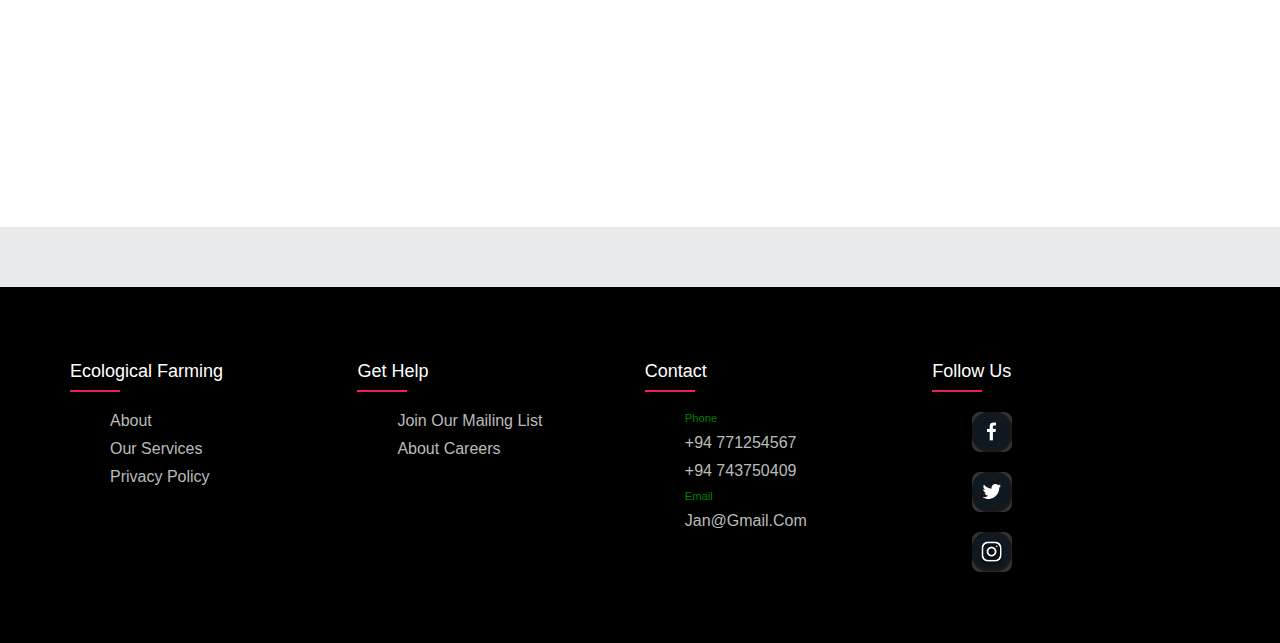
<file: ds.html>
<!DOCTYPE html>
<html>
<head>
	<link rel="stylesheet" type="text/css" href="css/style.css">
	<title>Ecological Farming-Admin </title>
	<link rel="sr icon" href="img/doa.jpg">
</head>
<body>

 <div class="landing">
 	<header>
		<input type="checkbox" name="" id="toggler">
        <label for="toggler" class="fas fa-bars"></label>

 		<a href="admin.html" id="logo"><font color=orange>Ecological <span><font color=green>Farming </span></a>
		<div>
		<!-- Nav Bar Start -->
 	    <nav>
		<div >
		<a><h1 ><center> Welcome <span>Admin</h1></a>
		</div>
		    <div class="dropdown">
					<a href="categories.html ">Staff</a>
					<div class="dropdown-content">
 	    	
 	    	<a href="as.html">Add Staff</a>
			<a href="ds.html">Delete Staff</a>
			<a href="ss.html">Search Staff</a>
			<div class="dropdown-1">
			</div>
			</div>
			</div>
			

						<a type="submit" href=index.html>Logout</a>
						
						</div>
						</div>
			</nav>
			<script src="js/script.js"></script>
			</body>
			<!-- Nav Bar End -->
<br>
							</div>
							
							<html>

<div class="carousel" align=center>
  <form method=post action=ds.php>
     <h1>delete</h1>
	 <tr>
	    <td>No.</td>
		<td><input type=text size=50 name=no>
		<br>
		<input type=submit value=delete>
		<input type=reset value=cancel>
		
  </form>
		
</div>		
<br><br><br><br><br>
						
<footer> 
	<div class="footer">
		<div class="footer-content">
		<div class="footer-row">
			<div class="footer-col">
				<h4>Ecological Farming</h4>
				<ul>
					<li><a href="About.html">About</a></li>
					<li><a href="#">Our Services</a></li>
					<li><a href="#">Privacy Policy</a></li>
				</ul>
			</div>
			<div class="footer-col">
				<h4>Get Help</h4>
				<ul>
					<li><a href="#">Join our mailing list</a></li>
					<li><a href="#">About careers</a></li>
				</ul>
			</div>
			<div class="footer-col">
				<h4>Contact </h4>
				<ul type="none">
					<li>Phone</li>
					<li><a href="#">+94 771254567</a></li>
					<li><a href="#">+94 743750409</a></li>
					<li>Email</li>
					<li><a href="mailto:jan@gmail.com">Jan@gmail.com</a></li>
				</ul>
			</div>
			<div class="footer-col">
				<h4>Follow us</h4>
				<ul class="social-icons" type="none">
		
				<li><a href="www.facebook.com"><i class="fab fa-facebook-f"><img src="img/facebook.png" width="40" height="40" ></i></a></li>
                <li><a href="www.twitter.com"><i class="fab fa-twitter"><img src="img/twitter.png" width="40" height="40"  ></i></a></li>
                <li><a href="www.instagram.com"><i class="fab fa-instagram"><img src="img/instagram.png" width="40" height="40" ></i></a></li>
                </ul>
			</div>
			</div>
		</div>
	</div>

	
</footer>

</html>
</file>
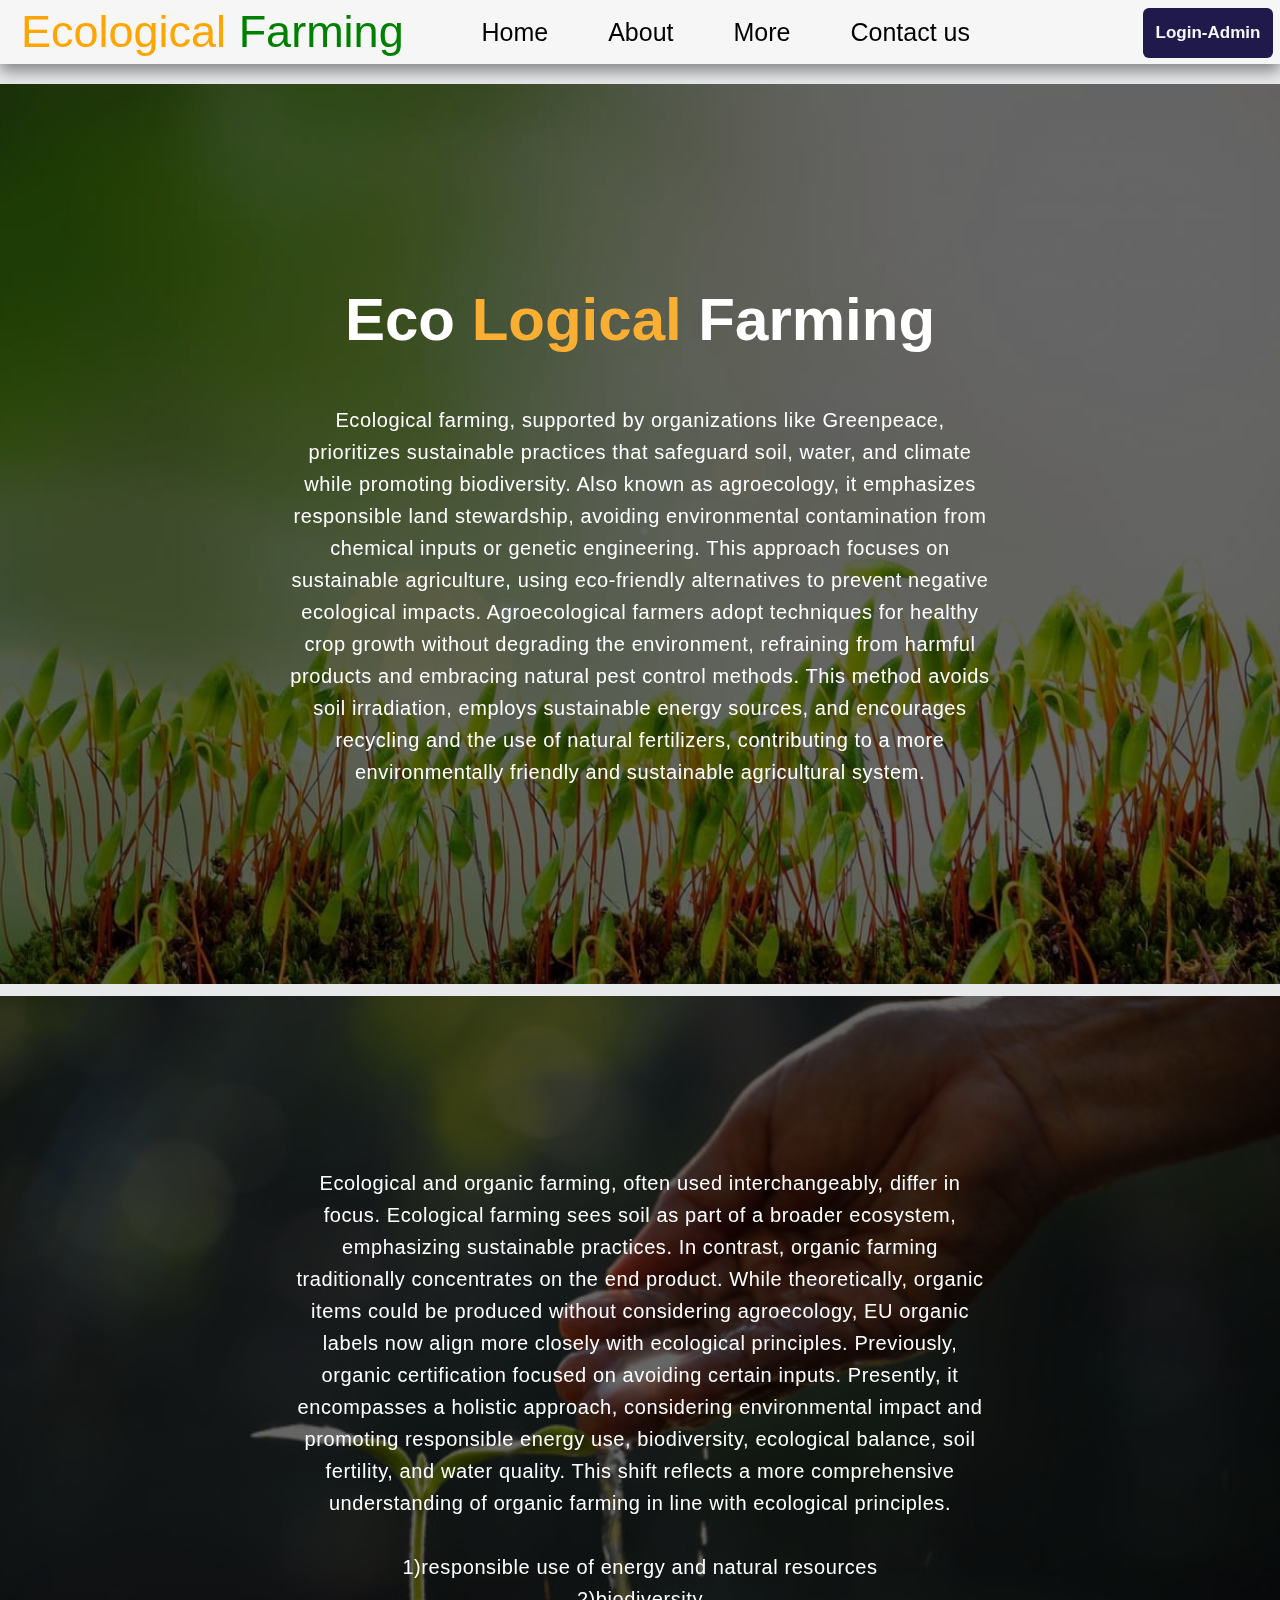
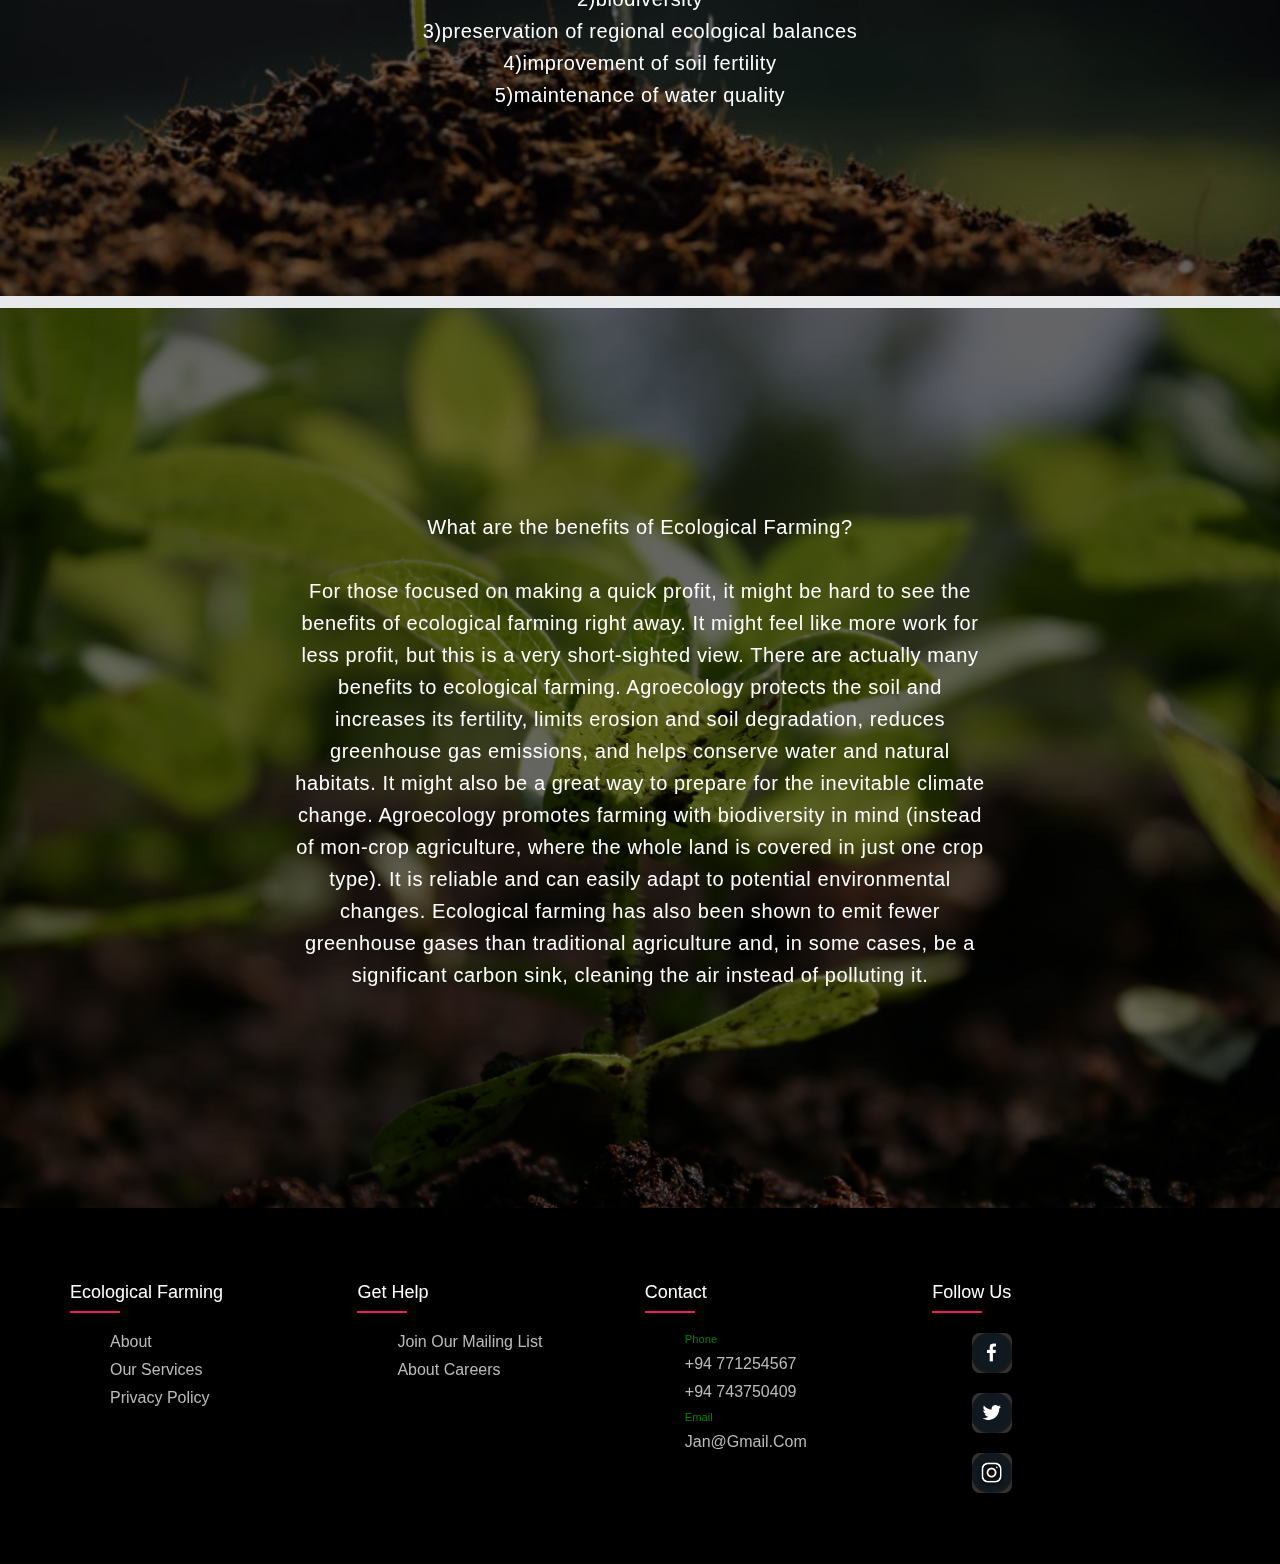
<file: methods.html>
<!DOCTYPE html>
<html>
<head>
	<link rel="stylesheet" type="text/css" href="css/style.css">
	<title>Department of Agriculture</title>
</head>
	<body>
 <div class="landing3">
 	<header>
		
 		<a href="index.html" id="logo"><font color=orange>Ecological  <span><font color=green>Farming </span></a>
		<div>
		<!-- Nav Bar Start -->
 	    <nav>
		    
 	    	<a href="index.html ">Home</a>
 	    	<a href="About.html">About</a>
			
					<div class="dropdown">
					<a>More</a>
						<div class="dropdown-content">
							<a href="seeds.html">Seeds</a>
							<a href="methods.html">Benefits</a>
							
							
							
						</div>
					</div>
 	    	
					
			        <div class="dropdown">
				    <a href="Contact.html">Contact us</a>
				    <div class="dropdown-content">
							<a href="contact.html">Details</a>
						</div>
					</div>
					<div class="but">
						<input type="button" class="log" value="Login-Admin">
						</div>
			</nav>
			<!-- Nav Bar End -->
			
		</header>
		<div class="wrapper">
			<span class="icon-close"><ion-icon class="ion" name="close-outline"></ion-icon></span>
			<div class="form-box login">
				<h2>Login</h2>
				<form action="login.php" method="post">
					<div class="input-box">
						<span class="icon"><ion-icon name="person"></ion-icon></span>
						
						<input type="text" name="uname" required>
						<label>Username</label>
					</div>
					<div class="input-box">
						<span class="icon"><ion-icon name="lock-closed"></ion-icon></span>
						
						<input type="password" name="pass" required>
						<label>Password</label>
					</div>
					
					<button type="submit" class="sigin">Login</button>
					<div class="regis">
						<p>Are You Field Officer: <a href="#" class="login-link">Login as Field Officer</a></p>
					</div>
				</form>
			</div>

			<div class="form-box register">
				<h2>Field Officer</h2>
				<form action="fologin.php" method="post">

					<div class="input-box">
						<span class="icon"><ion-icon name="person"></ion-icon></span>
						
						<input type="text" name="uname" required>
						<label>Username</label>
					</div>
					
					<div class="input-box">
						<span class="icon"><ion-icon name="lock-closed"></ion-icon></span>
						
						<input type="password" name="pass" required>
						<label>Password</label>
					</div>
					
					<button type="submit" class="sigin">Login</button>
					<div class="regis">
						<p>Are You Admin: <a href="#" class="regis-link">Login as Admin</a></p>
					</div>
				</form>
			</div>
			
		</div>
	   </div>
 <script src="js/script.js"></script>
</body>
<br>

		<div class="carousel">
            <div class="container-fluid">
                <div class="owl-carousel">
                    <div class="carousel-item">
                        <div class="carousel-img">
                            <img src="img/4.jpg" alt="Image">
                        </div>
                        <div class="carousel-text">
                            <h1>Eco <span> Logical </span> Farming</h1>
                            <p>
                                Ecological farming, supported by organizations like Greenpeace, prioritizes sustainable practices that safeguard soil, water, and climate while promoting biodiversity. Also known as agroecology, it emphasizes responsible land stewardship, avoiding environmental contamination from chemical inputs or genetic engineering. This approach focuses on sustainable agriculture, using eco-friendly alternatives to prevent negative ecological impacts. Agroecological farmers adopt techniques for healthy crop growth without degrading the environment, refraining from harmful products and embracing natural pest control methods. This method avoids soil irradiation, employs sustainable energy sources, and encourages recycling and the use of natural fertilizers, contributing to a more environmentally friendly and sustainable agricultural system.
							</p>
                        </div>
                    </div>
					<br>
                    <div class="carousel-item">
                        <div class="carousel-img">
                            <img src="img/2.jpeg" alt="Image">
                        </div>
                        <div class="carousel-text">
                            
                            <p>
                                Ecological and organic farming, often used interchangeably, differ in focus.

Ecological farming sees soil as part of a broader ecosystem, emphasizing sustainable practices. In contrast, organic farming traditionally concentrates on the end product. While theoretically, organic items could be produced without considering agroecology, EU organic labels now align more closely with ecological principles.

Previously, organic certification focused on avoiding certain inputs. Presently, it encompasses a holistic approach, considering environmental impact and promoting responsible energy use, biodiversity, ecological balance, soil fertility, and water quality. This shift reflects a more comprehensive understanding of organic farming in line with ecological principles.
<br><br>
    1)responsible use of energy and natural resources<br>
    2)biodiversity<br>
    3)preservation of regional ecological balances<br>
    4)improvement of soil fertility<br>
    5)maintenance of water quality<br>
</p>
							</div>
                    </div>
					<br>
                    <div class="carousel-item">
                        <div class="carousel-img">
                            <img src="img/3.jpg" alt="Image">
                        </div>
                        <div class="carousel-text">
                            <p>
                                What are the benefits of Ecological Farming?<br><br>

For those focused on making a quick profit, it might be hard to see the benefits of ecological farming right away. It might feel like more work for less profit, but this is a very short-sighted view.

There are actually many benefits to ecological farming.

Agroecology protects the soil and increases its fertility, limits erosion and soil degradation, reduces greenhouse gas emissions, and helps conserve water and natural habitats.

It might also be a great way to prepare for the inevitable climate change. Agroecology promotes farming with biodiversity in mind (instead of mon-crop agriculture, where the whole land is covered in just one crop type). It is reliable and can easily adapt to potential environmental changes.

Ecological farming has also been shown to emit fewer greenhouse gases than traditional agriculture and, in some cases, be a significant carbon sink, cleaning the air instead of polluting it.  </p>
                            </div>
            </div>
		</div>
			</div>

		</section>
 <script src="js/script.js"></script>
</body>



<footer> 
	<div class="footer">
		<div class="footer-content">
		<div class="footer-row">
			<div class="footer-col">
				<h4>Ecological Farming</h4>
				<ul>
					<li><a href="About.html">About</a></li>
					<li><a href="#">Our Services</a></li>
					<li><a href="#">Privacy Policy</a></li>
				</ul>
			</div>
			<br>
			
						<br>
			<div class="footer-col">
				<h4>Get Help</h4>
				<ul>
					<li><a href="#">Join our mailing list</a></li>
					<li><a href="#">About careers</a></li>
				</ul>
			</div>
			<div class="footer-col">
				<h4>Contact </h4>
				<ul type="none">
					<li>Phone</li>
					<li><a href="#">+94 771254567</a></li>
					<li><a href="#">+94 743750409</a></li>
					<li>Email</li>
					<li><a href="mailto:jan@gmail.com">Jan@gmail.com</a></li>
				</ul>
			</div>
						
			<div class="footer-col">
				<h4>Follow us</h4>
				<ul class="social-icons" type="none">
		
				<li><a href="www.facebook.com"><i class="fab fa-facebook-f"><img src="img/facebook.png" width="40" height="40" ></i></a></li>
                <li><a href="www.twitter.com"><i class="fab fa-twitter"><img src="img/twitter.png" width="40" height="40"  ></i></a></li>
                <li><a href="www.instagram.com"><i class="fab fa-instagram"><img src="img/instagram.png" width="40" height="40" ></i></a></li>
				</ul>
			</div>
			</div>
		</div>
	</div>
</footer>

</html>
</file>
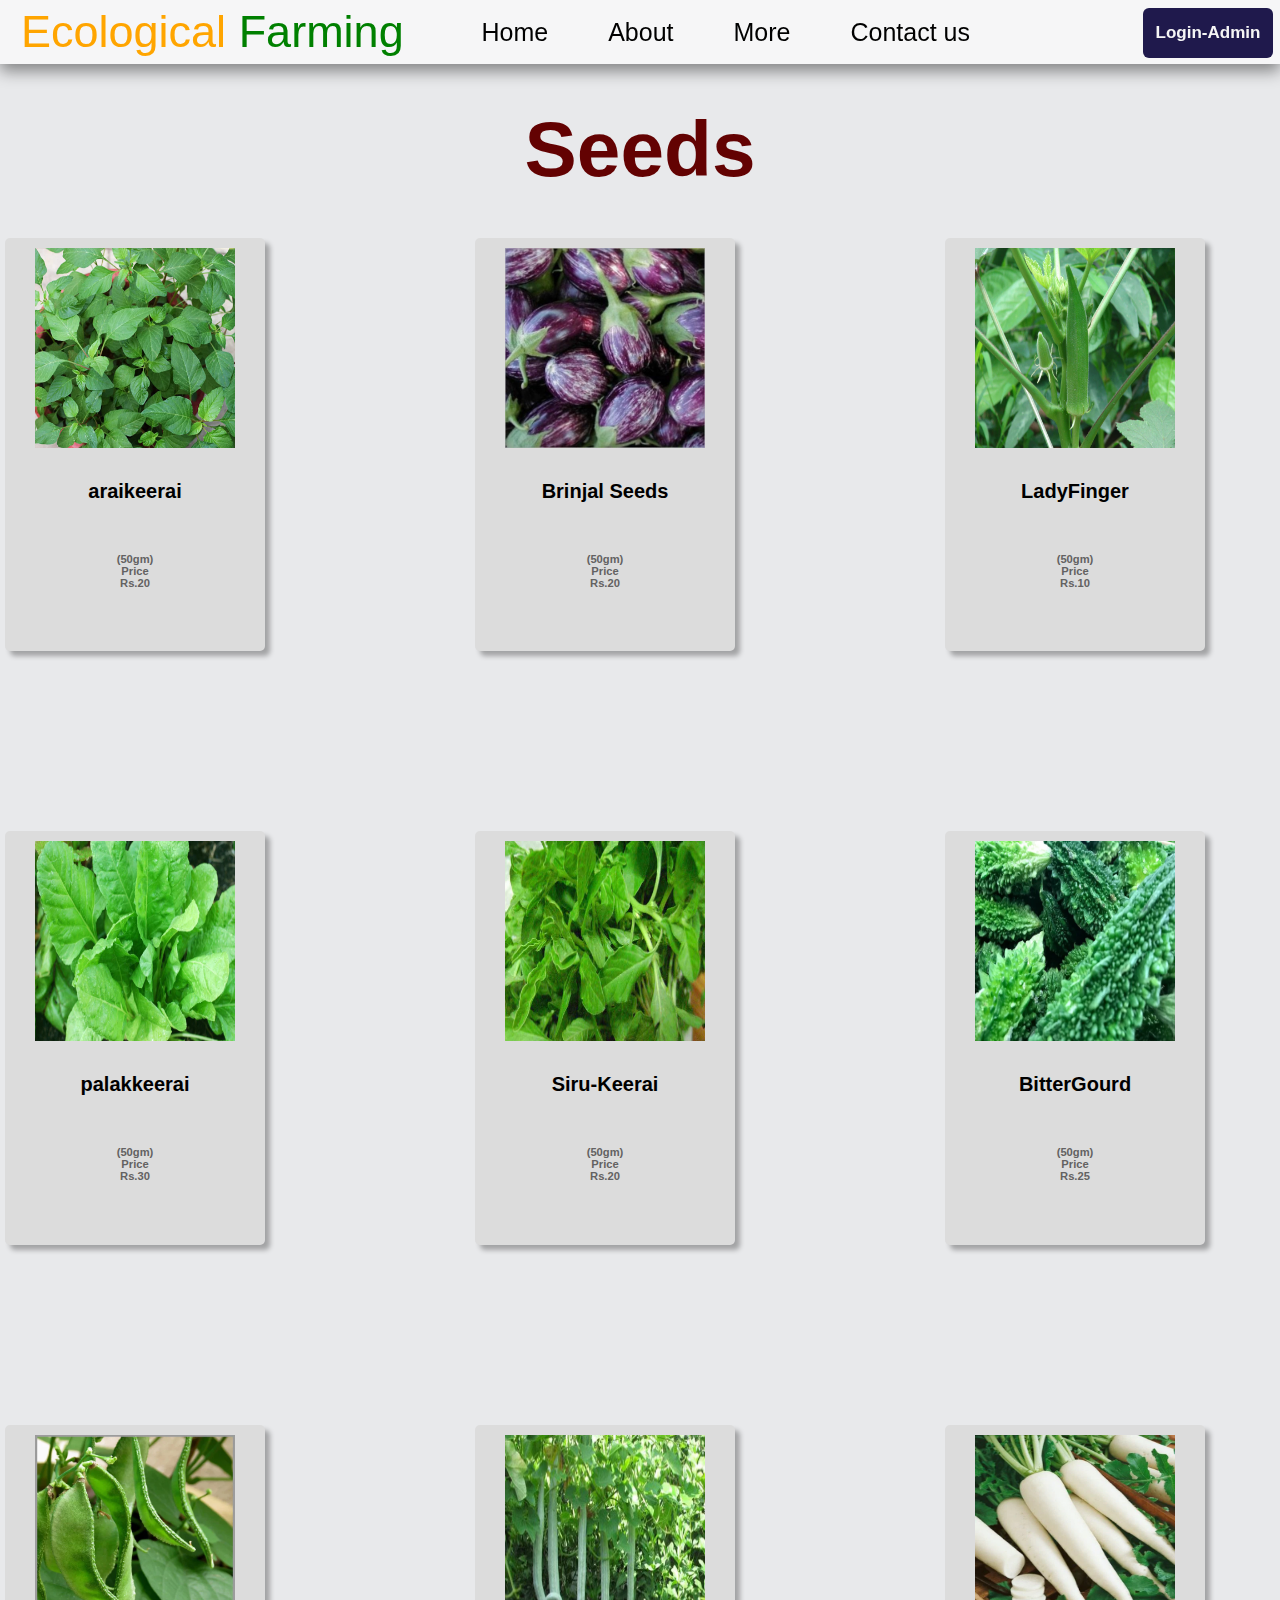
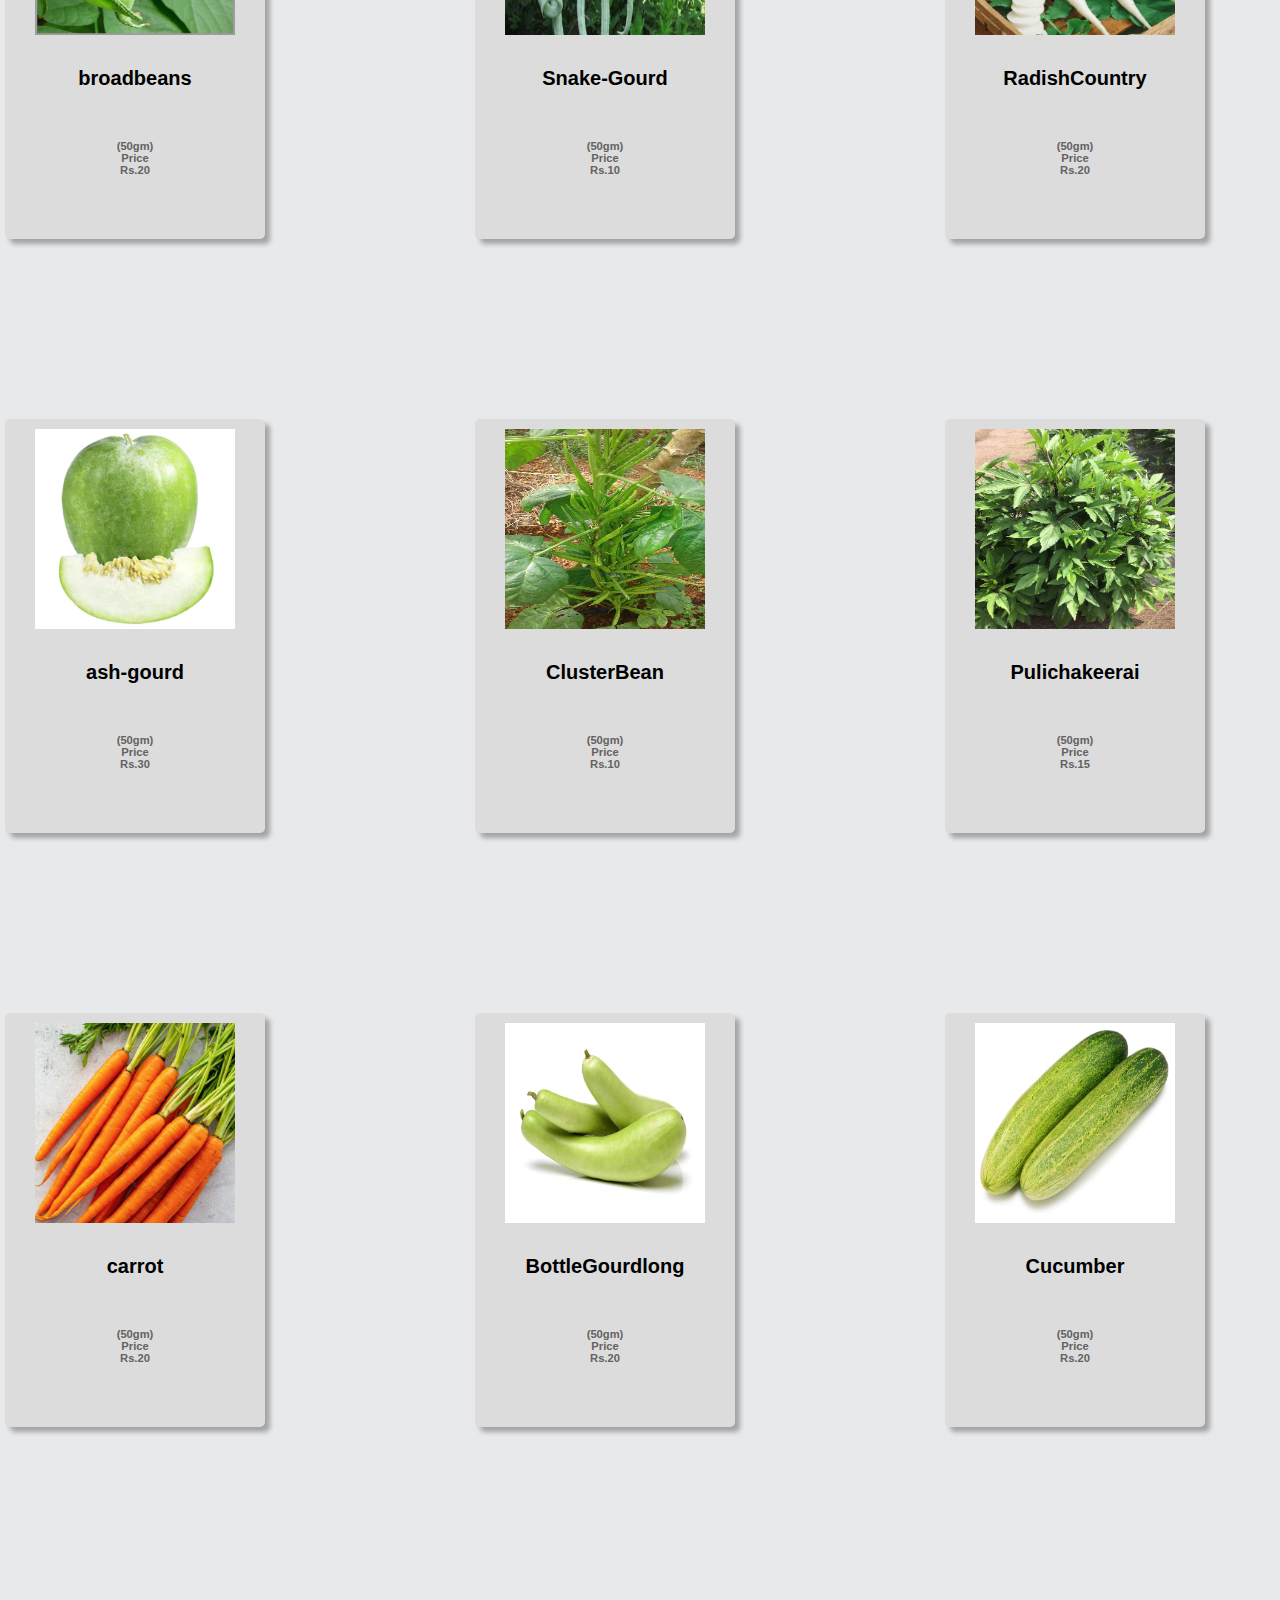
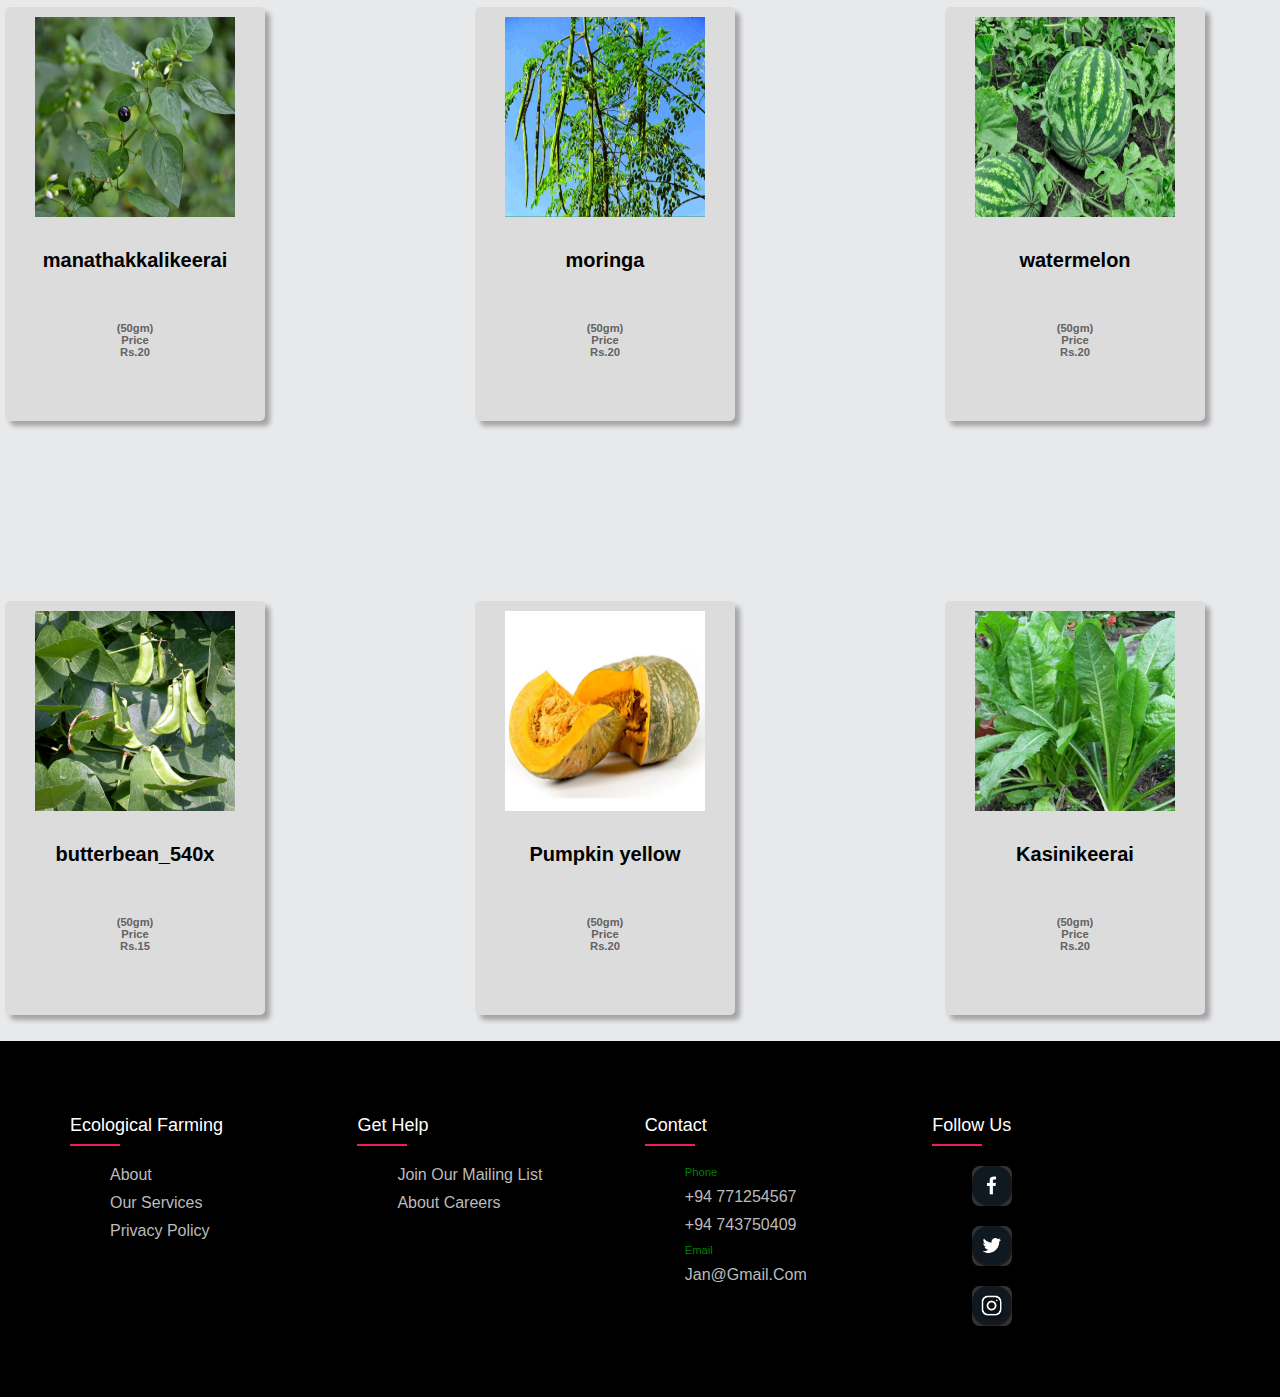
<file: seeds.html>
<!DOCTYPE html>
<html>
<head>
	<link rel="stylesheet" type="text/css" href="css/style.css">
	<title>Ecological Farming</title>
</head>
	<body>
 <div class="landing3">
 	<header>
		
 		<a href="index.html" id="logo"><font color=orange>Ecological <span><font color=green>Farming </span></a>
		<div>
		<!-- Nav Bar Start -->
 	    <nav>
		    
 	    	<a href="index.html ">Home</a>
 	    	<a href="About.html">About</a>
			
					<div class="dropdown">
					<a>More</a>
						<div class="dropdown-content">
							<a href="seeds.html">Seeds</a>
							<a href="methods.html">Benefits</a>
							
							
						</div>
					</div>
 	    	
			        <div class="dropdown">
				    <a href="Contact.html">Contact us</a>
				    <div class="dropdown-content">
							<a href="contact.html">Details</a>
							</div>
					</div>
					<div class="but">
						<input type="button" class="log" value="Login-Admin">
						</div>
			</nav>
			<!-- Nav Bar End -->
			
		</header>
		<div class="wrapper">
			<span class="icon-close"><ion-icon class="ion" name="close-outline"></ion-icon></span>
			<div class="form-box login">
				<h2>Login</h2>
				<form action="login.php" method="post">
					<div class="input-box">
						<span class="icon"><ion-icon name="person"></ion-icon></span>
						
						<input type="text" name="uname" required>
						<label>Username</label>
					</div>
					<div class="input-box">
						<span class="icon"><ion-icon name="lock-closed"></ion-icon></span>
						
						<input type="password" name="pass" required>
						<label>Password</label>
					</div>
					
					<button type="submit" class="sigin">Login</button>
					<div class="regis">
						<p>Are You Field Officer: <a href="#" class="login-link">Login as Field Officer</a></p>
					</div>
				</form>
			</div>

			<div class="form-box register">
				<h2>Field Officer</h2>
				<form action="fologin.php" method="post">

					<div class="input-box">
						<span class="icon"><ion-icon name="person"></ion-icon></span>
						
						<input type="text" name="uname" required>
						<label>Username</label>
					</div>
					
					<div class="input-box">
						<span class="icon"><ion-icon name="lock-closed"></ion-icon></span>
						
						<input type="password" name="pass" required>
						<label>Password</label>
					</div>
					
					<button type="submit" class="sigin">Login</button>
					<div class="regis">
						<p>Are You Admin: <a href="#" class="regis-link">Login as Admin</a></p>
					</div>
				</form>
			</div>
			
		</div>
	   </div>
 <script src="js/script.js"></script>
</body>
<br>

 <section class="home" >
	<div class="content" id="veg">
		<h1>Seeds </h1>
            
			

<div class="latest_box">
	<div class="latest_card">
		<img src="img/vc/araikeerai_720x.webp">
		  <h3>araikeerai</h3>
		  <h4>
		  <br>(50gm)
			<br>Price
			<br><span>Rs.20</span>
		   </div>

		   <div class="latest_card">
			<img src="img/vc/Brinjalmanaparai_540x.jpg">
			  <h3>Brinjal Seeds</h3>
			  <h4>
			  <br>(50gm)
				<br>Price
				<br><span>Rs.20</span></h4>
			   </div>

			   <div class="latest_card">
				<img src="img/vc/LadyFinger_720x.webp">
				  <h3>LadyFinger</h3>
				  <h4>
				  <br>(50gm)
					<br>Price
					<br><span>Rs.10</span>
				   </div>

				   <div class="latest_card">
					<img src="img/vc/TomatoSeed_720x.webp">
					  <h3>TomatoSeed</h3>
					 <h4>
					  <br>(50gm)
						<br>Price
						<br><span>Rs.15</span>
					   </div>  	

					   <div class="latest_card">
						<img src="img/vc/palakkeerai_720x.webp">
						  <h3>palakkeerai</h3>
						  <h4>
						  <br>(50gm)
							<br>Price
							<br><span>Rs.30</span>
						   </div>  

						   <div class="latest_card">
							<img src="img/vc/Siru-Keerai_720x.webp">
							  <h3>Siru-Keerai</h3>
							  <h4>
							  <br>(50gm)
								<br>Price
								<br><span>Rs.20</span>
							   </div>  
						
							   <div class="latest_card">
								<img src="img/vc/BitterGourd2_720x.webp">
								  <h3>BitterGourd</h3>
								 <h4>
								  <br>(50gm)
									<br>Price
									<br><span>Rs.25</span>
								   </div>
				
								   <div class="latest_card">
									<img src="img/vc/thandukeeraired_540x.webp">
									  <h3>thandukeeraired</h3>
									  <h4>
									  <br>(50gm)
										<br>Price
										<br><span>Rs.20</span>
									   </div>  	
				
									   <div class="latest_card">
										<img src="img/vc/broadbeans_540x.webp">
										  <h3>broadbeans</h3>
										  <h4>
										  <br>(50gm)
											<br>Price
											<br><span>Rs.20</span>
										   </div>  
						
										   <div class="latest_card">
											<img src="img/vc/Snake-Gourd_720x.webp">
											  <h3>Snake-Gourd</h3>
											  <h4>
											  <br>(50gm)
												<br>Price
												<br><span>Rs.10</span>
											   </div>
							
											   <div class="latest_card">
												<img src="img/vc/RadishCountry_540x.webp">
												  <h3>RadishCountry</h3>
												 <h4>
												  <br>(50gm)
													<br>Price
													<br><span>Rs.20</span>
												   </div>  	
							
												   <div class="latest_card">
													<img src="img/vc/RidgeGourd_720x.webp">
													  <h3>RidgeGourd</h3>
													 <h4>
													  <br>(50gm)
														<br>Price
														<br><span>Rs.20</span>
													   </div>  
						
													   <div class="latest_card">
														<img src="img/vc/ash-gourd_540x.webp">
														  <h3>ash-gourd</h3>
														 <h4>
														  <br>(50gm)
															<br>Price
															<br><span>Rs.30</span>
														   </div>
										
														   <div class="latest_card">
															<img src="img/vc/ClusterBean_360x.webp">
															  <h3>ClusterBean</h3>
															 <h4>
															  <br>(50gm)
																<br>Price
																<br><span>Rs.10</span>
															   </div>  	
										
															   <div class="latest_card">
																<img src="img/vc/Pulichakeerai_540x.webp">
																  <h3>Pulichakeerai</h3>
																 <h4>
																  <br>(50gm)
																	<br>Price
																	<br><span>Rs.15</span>
																   </div>  
						
																   <div class="latest_card">
																	<img src="img/vc/beetroot_720x.webp">
																	  <h3>beetroot</h3>
																	  <h4>
																	  <br>(50gm)
																		<br>Price
																		<br><span>Rs.25</span>
																	   </div>
													
																	   <div class="latest_card">
																		<img src="img/vc/carrot_540x.webp">
																		  <h3>carrot</h3>
																		  <h4>
																		  <br>(50gm)
																			<br>Price
																			<br><span>Rs.20</span>
																		   </div>  	
													
																		   <div class="latest_card">
																			<img src="img/vc/BottleGourdlong_720x.webp">
																			  <h3>BottleGourdlong</h3>
																			 <h4>
																			  <br>(50gm)
																				<br>Price
																				<br><span>Rs.20</span>
																			   </div>  

																			   <div class="latest_card">
																				<img src="img/vc/Cucumber_720x.webp">
																				  <h3>Cucumber</h3>
																				 <h4>
																				  <br>(50gm)
																					<br>Price
																					<br><span>Rs.20</span>
																				   </div>
																
																				   <div class="latest_card">
																					<img src="img/vc/BigOnion_540x.webp">
																					  <h3>BigOnion</h3>
																					  <h4>
																					  <br>(50gm)
																						<br>Price
																						<br><span>Rs.30</span>
																					   </div>  	
																
																					   <div class="latest_card">
																						<img src="img/vc/manathakkalikeerai_720x.webp">
																						  <h3>manathakkalikeerai</h3>
																						  <h4>
																						  <br>(50gm)
																							<br>Price
																							<br><span>Rs.20</span>
																						   </div>  


																						   <div class="latest_card">
																							<img src="img/vc/moringa_2231bdc1-b831-4d50-9eba-11baaaf70c2d_720x.webp">
																							  <h3>moringa</h3>
																							  <h4>
																							  <br>(50gm)
																								<br>Price
																								<br><span>Rs.20</span>
																							   </div>
																			
																							   <div class="latest_card">
																								<img src="img/vc/watermelon_6f02e146-4e1e-43da-b906-52037dcbedd6_720x.webp">
																								  <h3>watermelon</h3>
																								  <h4>
																								  <br>(50gm)
																									<br>Price
																									<br><span>Rs.20</span>
																								   </div>  	
																			
																								   <div class="latest_card">
																									<img src="img/vc/cauliflower_540x.webp">
																									  <h3>cauliflower_540x</h3>
																									 <h4>
																									  <br>(50gm)
																										<br>Price
																										<br><span>Rs.25</span>
																									   </div>  


																									   <div class="latest_card">
																										<img src="img/vc/butterbean_540x.webp">
																										  <h3>butterbean_540x</h3>
																										  <h4>
																										  <br>(50gm)
																											<br>Price
																											<br><span>Rs.15</span>
																										   </div>
																						
																										   <div class="latest_card">
																											<img src="img/vc/Pumpkinyellow_720x.webp">
																											  <h3>Pumpkin yellow</h3>
																											 <h4>
																											  <br>(50gm)
																												<br>Price
																												<br><span>Rs.20</span>
																											   </div>  	
																						
																											   <div class="latest_card">
																												<img src="img/vc/Kasinikeerai_540x.webp">
																												  <h3>Kasinikeerai</h3>
																												  <h4>
																												  <br>(50gm)
																													<br>Price
																													<br><span>Rs.20</span>
																												   </div>  

					</div>
			</div>

		</section>
 <script src="js/script.js"></script>
</body>

<br>
<br>
<br>

<footer> 
	<div class="footer">
		<div class="footer-content">
		<div class="footer-row">
			<div class="footer-col">
				<h4>Ecological Farming</h4>
				<ul>
					<li><a href="About.html">About</a></li>
					<li><a href="#">Our Services</a></li>
					<li><a href="#">Privacy Policy</a></li>
				</ul>
			</div>
			<div class="footer-col">
				<h4>Get Help</h4>
				<ul>
					<li><a href="#">Join our mailing list</a></li>
					<li><a href="#">About careers</a></li>
				</ul>
			</div>
			<div class="footer-col">
				<h4>Contact </h4>
				<ul type="none">
					<li>Phone</li>
					<li><a href="#">+94 771254567</a></li>
					<li><a href="#">+94 743750409</a></li>
					<li>Email</li>
					<li><a href="mailto:jan@gmail.com">Jan@gmail.com</a></li>
				</ul>
			</div>
			<div class="footer-col">
				<h4>Follow us</h4>
				<ul class="social-icons" type="none">
		
				<li><a href="www.facebook.com"><i class="fab fa-facebook-f"><img src="img/facebook.png" width="40" height="40" ></i></a></li>
                <li><a href="www.twitter.com"><i class="fab fa-twitter"><img src="img/twitter.png" width="40" height="40"  ></i></a></li>
                <li><a href="www.instagram.com"><i class="fab fa-instagram"><img src="img/instagram.png" width="40" height="40" ></i></a></li>
                
				</ul>
			</div>
			</div>
		</div>
	</div>

	
</footer>



</html>
</file>
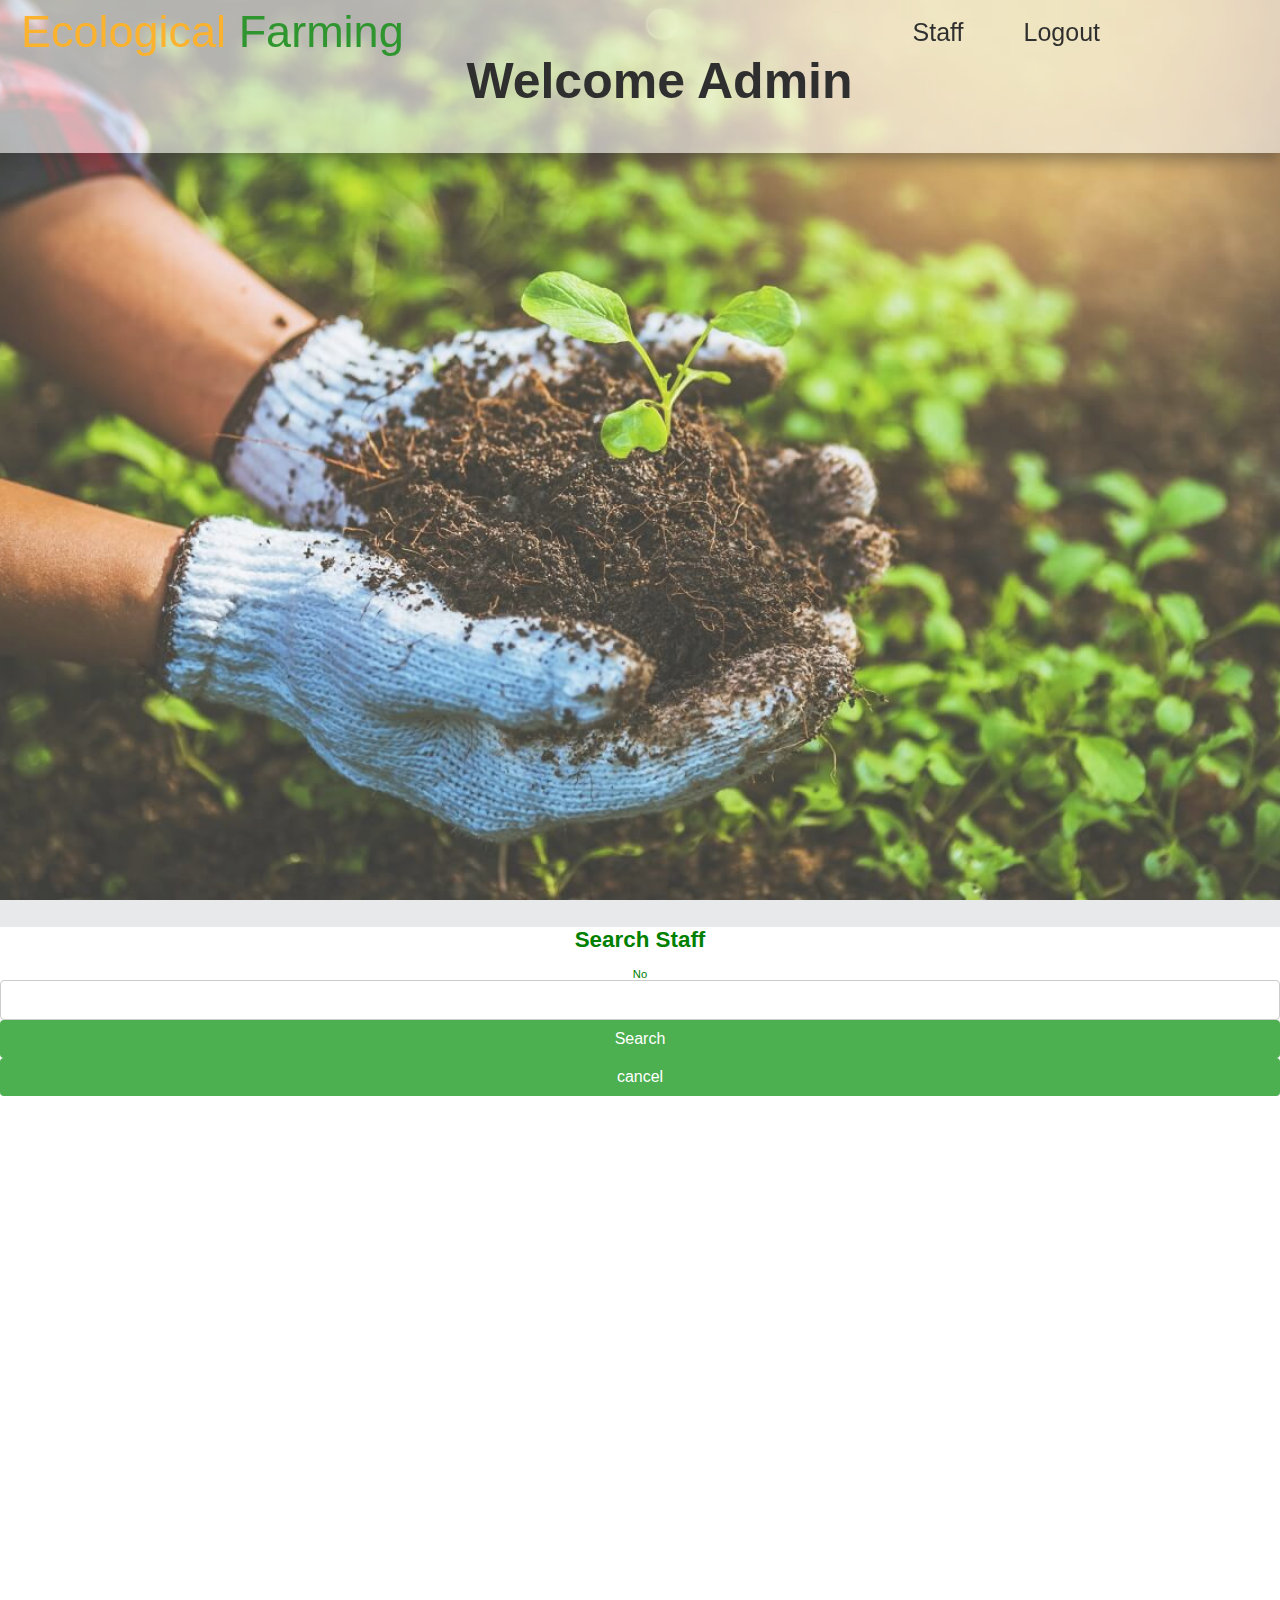
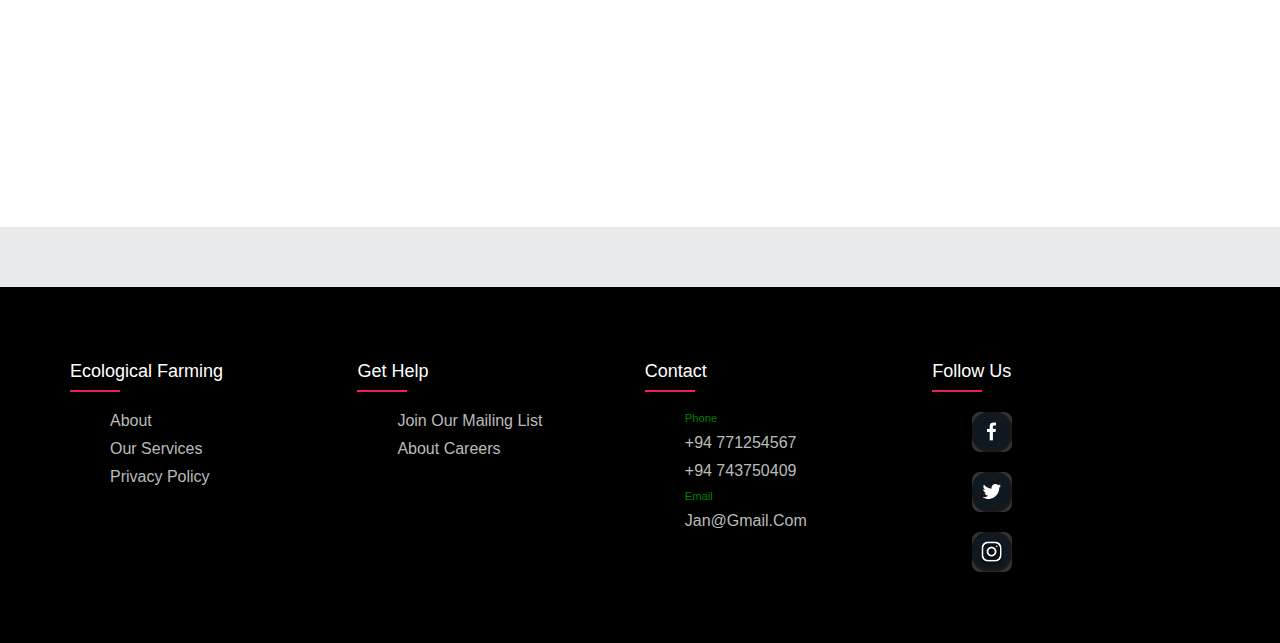
<file: ss.html>
<!DOCTYPE html>
<html>
<head>
	<link rel="stylesheet" type="text/css" href="css/style.css">
	<title>Ecological Farming-Admin </title>
	<link rel="sr icon" href="img/doa.jpg">
</head>
<body>

 <div class="landing">
 	<header>
		<input type="checkbox" name="" id="toggler">
        <label for="toggler" class="fas fa-bars"></label>

 		<a href="admin.html" id="logo"><font color=orange>Ecological <span><font color=green>Farming </span></a>
		<div>
		<!-- Nav Bar Start -->
 	    <nav>
		<div >
		<a><h1 ><center> Welcome <span>Admin</h1></a>
		</div>
		    <div class="dropdown">
					<a href="categories.html ">Staff</a>
					<div class="dropdown-content">
 	    	<a href="as.html">Add Staff</a>
			<a href="ds.html">Delete Staff</a>
			<a href="ss.html">Search Staff</a>
			<div class="dropdown-1">
			</div>
			</div>
			</div>

						<a type="submit" href=index.html>Logout</a>
						
						</div>
						</div>
			</nav>
			<script src="js/script.js"></script>
			</body>
			<!-- Nav Bar End -->
<br>
							</div>
							

<div class="carousel" align=center>
  <form method=post action=ss.php>
     <h1>Search Staff</h1>
	 <tr>
	 <tr>
	    <td>No</td>
		<td><input type=text size=50 name=no>
			<br>
			<input type=submit value=Search>
			<input type=reset value=cancel>
  </form>
		
</div>		
<br><br><br><br><br>
						
<footer> 
	<div class="footer">
		<div class="footer-content">
		<div class="footer-row">
			<div class="footer-col">
				<h4>Ecological Farming</h4>
				<ul>
					<li><a href="About.html">About</a></li>
					<li><a href="#">Our Services</a></li>
					<li><a href="#">Privacy Policy</a></li>
				</ul>
			</div>
			<div class="footer-col">
				<h4>Get Help</h4>
				<ul>
					<li><a href="#">Join our mailing list</a></li>
					<li><a href="#">About careers</a></li>
				</ul>
			</div>
			<div class="footer-col">
				<h4>Contact </h4>
				<ul type="none">
					<li>Phone</li>
					<li><a href="#">+94 771254567</a></li>
					<li><a href="#">+94 743750409</a></li>
					<li>Email</li>
					<li><a href="mailto:jan@gmail.com">Jan@gmail.com</a></li>
				</ul>
			</div>
			<div class="footer-col">
				<h4>Follow us</h4>
				<ul class="social-icons" type="none">
		
				<li><a href="www.facebook.com"><i class="fab fa-facebook-f"><img src="img/facebook.png" width="40" height="40" ></i></a></li>
                <li><a href="www.twitter.com"><i class="fab fa-twitter"><img src="img/twitter.png" width="40" height="40"  ></i></a></li>
                <li><a href="www.instagram.com"><i class="fab fa-instagram"><img src="img/instagram.png" width="40" height="40" ></i></a></li>
                </ul>
			</div>
			</div>
		</div>
	</div>

	
</footer>

</html>
</file>
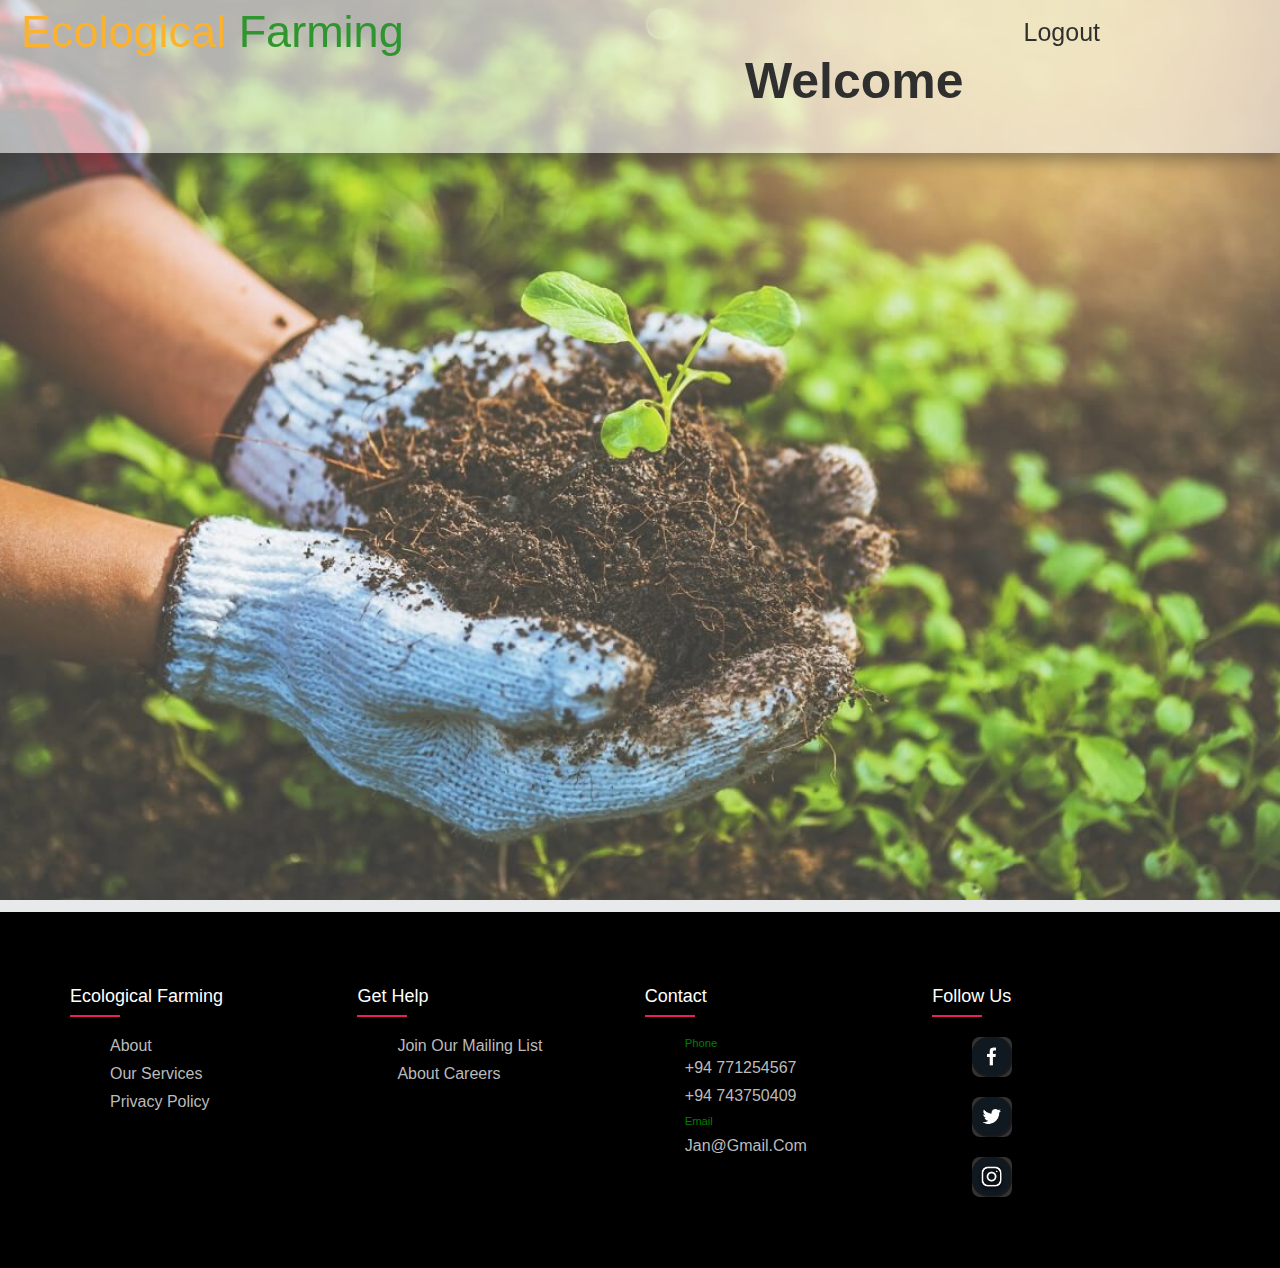
<file: staff.html>
<!DOCTYPE html>
<html>
<head>
	<link rel="stylesheet" type="text/css" href="css/style.css">
	<title>Ecological Farming-Admin </title>
	<link rel="sr icon" href="img/doa.jpg">
</head>
<body>

 <div class="landing">
 	<header>
		<input type="checkbox" name="" id="toggler">
        <label for="toggler" class="fas fa-bars"></label>

 		<a href="admin.html" id="logo"><font color=orange>Ecological <span><font color=green>Farming </span></a>
		<div>
		<!-- Nav Bar Start -->
 	    <nav>
		<div align=center>
		<a><h1 > Welcome</h1></a>
		</div>
			
						<a type="submit" href=index.html>Logout</a>
						
						</div>
						</div>
			</nav>
			<script src="js/script.js"></script>
			</body>
			<!-- Nav Bar End -->
		
<br>
							</div>
<footer> 
	<div class="footer">
		<div class="footer-content">
		<div class="footer-row">
			<div class="footer-col">
				<h4>Ecological Farming</h4>
				<ul>
					<li><a href="About.html">About</a></li>
					<li><a href="#">Our Services</a></li>
					<li><a href="#">Privacy Policy</a></li>
				</ul>
			</div>
			<div class="footer-col">
				<h4>Get Help</h4>
				<ul>
					<li><a href="#">Join our mailing list</a></li>
					<li><a href="#">About careers</a></li>
				</ul>
			</div>
			<div class="footer-col">
				<h4>Contact </h4>
				<ul type="none">
					<li>Phone</li>
					<li><a href="#">+94 771254567</a></li>
					<li><a href="#">+94 743750409</a></li>
					<li>Email</li>
					<li><a href="mailto:jan@gmail.com">Jan@gmail.com</a></li>
				</ul>
			</div>
			<div class="footer-col">
				<h4>Follow us</h4>
				<ul class="social-icons" type="none">
		
				<li><a href="www.facebook.com"><i class="fab fa-facebook-f"><img src="img/facebook.png" width="40" height="40" ></i></a></li>
                <li><a href="www.twitter.com"><i class="fab fa-twitter"><img src="img/twitter.png" width="40" height="40"  ></i></a></li>
                <li><a href="www.instagram.com"><i class="fab fa-instagram"><img src="img/instagram.png" width="40" height="40" ></i></a></li>
                </ul>
			</div>
			</div>
		</div>
	</div>

	
</footer>

</html>
</file>
<file: css/style.css>
body{
	margin: 0;
	font-family: "Fantacy", garamond;
    background-color: #E8E9EB  !important ;

}

html{
	font-size: 70%;
}

.landing{
	background-image: url(../img/1.jpg);
	background-size: cover;
	background-position: center;
	height: 100vh;
	opacity:0.8;
	
	
}

.carousel {
    position: relative;
    width: 100%;
    height: 100vh;
    min-height: 400px;
    background: #ffffff;
}

.carousel .container-fluid {
    padding: 0;
}

.carousel .carousel-item {
    position: relative;
    width: 100%;
    height: 100vh;
    display: flex;
    align-items: center;
    justify-content: center;
    flex-direction: column;
}

.carousel .carousel-img {
    position: relative;
    width: 100%;
    height: 100%;
    text-align: right;
    overflow: hidden;
}

.carousel .carousel-img::after {
    position: absolute;
    content: "";
    top: 0;
    right: 0;
    bottom: 0;
    left: 0;
    background: rgba(0, 0, 0, 0.6);
    z-index: 1;
}

.carousel .carousel-img img {
    width: 100%;
    height: 100%;
    object-fit: cover;
}

.carousel .carousel-text {
    position: absolute;
    max-width: 700px;
    height: calc(100vh - 35px);
    display: flex;
    align-items: center;
    justify-content: center;
    flex-direction: column;
    z-index: 2;
}

.carousel .carousel-text h1 {
    text-align: center;
    color: #ffffff;
    font-size: 60px;
    font-weight: 700;
    margin-bottom: 30px;
}

.carousel .carousel-text h1 span {
    color: #fbaf32;
}

.carousel .carousel-text p {
    color: #ffffff;
    text-align: center;
    font-size: 20px;
    margin-bottom: 35px;
}



.abt{
	margin: 20px;

}

header a{
	text-decoration: none;
	color: Black;

}

header{
	display: flex;
    background: #fff9;
    position: fixed;
    width: 100%;
    box-shadow: 0px 7px 15px 0px #00000070;
	
}

body {
    font-family: Arial, sans-serif;
    margin: 0;
    padding: 0;
    background-color: #f4f4f4;
  }
  
  .carousel11 {
    max-width: 600px;
    margin: 50px auto;
    background-color: #fff;
    padding: 20px;
    border-radius: 8px;
    box-shadow: 0 0 10px rgba(0, 0, 0, 0.1);
  }
  
  .registration-form {
    text-align: center;
  }
  
  .form-group {
    margin-bottom: 20px;
  }
  
  label {
    display: block;
    margin-bottom: 5px;
  }
  
  input {
    width: 100%;
    padding: 10px;
    box-sizing: border-box;
    border: 1px solid #ccc;
    border-radius: 4px;
    font-size: 16px;
  }
  
  .form-buttons {
    margin-top: 20px;
  }
  
  input[type="submit"],
  input[type="reset"] {
    background-color: #4caf50;
    color: #fff;
    padding: 10px 20px;
    font-size: 16px;
    border: none;
    border-radius: 4px;
    cursor: pointer;
    margin-right: 10px;
  }
  
  input[name="queries"] {
    height: 200px; 
  }

  input[type="submit"]:hover,
  input[type="reset"]:hover {
    background-color: #45a049;
  }
  

header:hover{
	opacity: 1;
}

.landing #toggler{
    display: none;
}

header .fa-bars{
    font-size: 3rem;
    color: black;
    border-radius: .3rem;
    padding: .5rem 1rem;
    cursor: pointer;
    border: .5rem solid rgba(0,0,0,.1);
    display: none;
	
}

header .icons a{
	font-size: 2rem;
	color: #333;
	margin-right: 35px;
	margin-top: 13px;
	padding-right: 10px;
}

header .icons a:hover{
	color: rgb(109, 2, 2);
	padding: 5px;
}

header hr{
	height: 2px;
    background: rgb(109, 2, 2);
    border-radius: 5px;
}

#logo{
	flex:5;
	font-size: 1.5em;
	display: block;
    padding: 6px;
	color: black;
	margin-left: 15px;
	font-size: 45px;
}

#logo span{
	
	color: rgb(109, 2, 2);
}


nav{
	flex: 2;
	display: flex;
	font-size: 1.2em;
	font-weight: 500;
	margin-right: 150px;
	margin-top: 8px;
    
    
	
    
}
nav a{
	flex:5;
    display: block;
    padding: 10px 30px;
	font-size: 25px;
	
	

}
nav a:hover{
	color: rgb(109, 2, 2);
	

}
/*logbut*/
.but input{
    width: 130px;
    height: 50px;
    color: whitesmoke;
    font-weight: 600;
    font-size: 17px;
    margin-left: 110%;
    background-color: #1f194c;
    border: none;
    border-radius: 6px;
    transition: .8s;
}
.but input:hover{
   background-color:  whitesmoke;
   color:#1f194c;
   

}


#abtcon{
    font-size: 20px;
	width: 500px;
	
}
#about{
	font-size: 40px;
	font-weight : bold;
    color: rgb(99, 2, 2);
	
}
#AJ{
	width: 250px;
	height: 300px;
    display: block;
    margin-left: auto;
    margin-right: auto;
    border:1px solid #ddd;
    border-radius: 4px;
    padding: 5px;
}

.section-title{
	font-size: 35px;
	font-weight: bold;
	font-family: serif;
	text-align: center;
	color: #64156a;
	text-transform: uppercase;
	margin: 10px;
}
.gallery-container {
	  display: flex;
}
	.gallery-section {
	  margin: 40px 0;
}

	.gallery-items {
	    display: inline-block;
		width: 200px;
		height: auto;
		margin-right: 10px;
		border: 2px solid #ddd;
		cursor: pointer;
}
	.gallery-items:hover{
		box-shadow: 0px 5px 15px -4px #656565b5;
}
	.gallery-items .image img {
	  width: 100%;
}

	.gallery-items .description {
		padding: 10px;

}

	.img-title{

		font-weight: bolder;
		text-decoration:underline;
		font-size: 20px;
	}
	
	.dropdown {
  position: relative;
  display: inline-block;
}
	.dropdown-content {
  display: none;
  position: absolute;
  background-color: #d3d2d2;
  min-width: 160px;
  box-shadow: 0px 8px 16px 0px rgba(0,0,0,0.2);
  z-index: 1;
}

	.dropdown-content a {
  color: black;
  padding: 12px 16px;
  text-decoration: none;
  display: block;
}
	.dropdown:hover .dropdown-content {
  display: block;
}


.dropdown-1 {
	position: relative;
	display: block;
  }
	  .dropdown-content1 {
	display: none;
	position: absolute;
	background-color: #535353;
	min-width: 100px;
	box-shadow: 0px 8px 16px 0px rgba(0,0,0,0.2);
	z-index: 1;
  }
  
	  .dropdown-content1 a {
	color: black;
	padding: 12px 16px;
	text-decoration: none;
	display: flex;
	font-size: 15px;
  }
	  .dropdown-1:hover .dropdown-content1 {
	display: flex;
	cursor: pointer;
  }


	.artwork {
		text-align: center;
		text-decoration: bold;
		text-decoration: underline;

}



.contact_landing{
	background-image: url(../images/brushes-paint-supplies-painting.jpg);
	background-size: cover;
	background-position: center;
	height: 100vh;
	opacity:0.5;
}

footer{
	margin: 0;
	padding: 0;
	box-sizing: border-box;
}

	
.footer-content{
	max-width: 1170px;
	margin: auto;
}

ul{
list-style: none;

}
.footer{
	background-color:black;
	padding: 50px 0;
}

.footer-row{
	display: flex;
	flex-wrap: wrap;

}


.footer-col{
	width: 22%;
	padding: 0 15px;
}
.footer-col h4{
	font-size: 18px;
	color: #ffffff;
	text-transform: capitalize;
	margin-bottom: 30px;
	font-weight: 500;
	position: relative;
}

.footer-col h4::before{
	content: ' ';
	position: absolute;
	left: 0;
	bottom: -10px;
	background-color: #e91e63;
	height: 2px;
	box-sizing: border-box;
	width: 50px;

}

.footer-col ul li:not(:last-child){
	margin-bottom: 10px;
}
.footer-col ul li a{
	font-size: 16px;
	text-transform: capitalize;
	color: #ffffff;
	text-decoration: none;
	font-weight: 300;
	color: #bbbbbb;
	display: block;
    transition: all 0.3s ease;

}
.footer-col ul li a:hover{
	 color: #ffffff;
	 padding-left: 10px;
}
.footer-col .social-icons a{
	display: inline-block;
	height: 40px;
	width: 40px;
	background-color: rgba(255,255,255,0.2);
	margin: 0 10px 10px 0;
	text-align: center;
	line-height: 40px;
	border-radius: 20%;
	color: #ffffff;
	transition: all 0.5s ease;
}
.footer-col .social-icons a:hover{
	color: #24262b;
	background-color: #ffffff;
}
.landing1{
	background-image: url(../images/auction6.jpeg);
	background-size: cover;
	background-position: center;
	height: 100vh;

}
.txtonlan{
	  position: absolute;
	  top: 40%;
	  width: 100%;
	  text-align: center;
	  font-size: 100px;
	  color: white;

}
.landing2{
	background-size: cover;
	background-position: center;
	height: 8vh;
}
.artwrk img{
   width: 33%;
  height : auto;
}

.art_work h1{
	size: 15px;
	color: rgb(109, 2, 2);
	text-align: center;
	margin-top: 100px;
}

.landing3{
	background-size: cover;
	background-position: center;
	height: 8vh;
}

.category{
	display: flex;
	width :90%;
	margin: 14px 0;
	justify-content: space-between;
}
.category label{
	display: flex;

}
.category .dot {
	height: 18px;
	width: 18px;
	background: #d9d9d9;
	border-radius: 50%;
	margin-right: 10px;
	border:5px solid transparent;
}




.home .content h1{
    font-size: 7rem;
    color: rgb(99, 2, 2);
    margin-top: 20px;
	text-align: center;
}

.home .content h1 span{
    color: rgb(0, 0, 0);
}

.latest_box{
    width: 100%;
    display: grid;
    grid-template-columns: 1fr 1fr 1fr 1fr;
    grid-gap: 200px;
    align-items: center;
    margin-left: 200px;
    margin-top: 50px;
    justify-content: center;
}

.home .latest_box .latest_card{
    margin: 5px 5px;
    padding: 10px 5px;
	
    height: 100%;
    width: 250px;
    background: gainsboro;
    border-color: 1px soild rgb(3, 3, 3);
    cursor: pointer;
    transition: 0.3s;
    align-items: center;
    justify-content: center;

}


.home .latest_box .latest_card{
    box-shadow: 5px 5px 5px rgba(2, 2, 2, 0.3);
    border-radius: 5px;
}

.home .latest_box .latest_card:hover{
	padding: 2px;
}

.home .content .latest_box img{
    width: 200px;
    height: 200px;
    cursor: pointer;
    transition: 0.3s;
    margin-left: 10%;

}



.home .latest_box .latest_card h3{
    text-align: center;
    color: black ;
    padding: 10px;
}

.home .latest_box .latest_card h4{
    text-align: center;
    color: rgb(99, 98, 98) ;
    padding: 8px;
}

.home .latest_box .latest_card h4 span{
    text-align: center;
    color: rgb(99, 98, 98) ;
    padding: 10px;
}



.home .latest_box .latest_card .btn{
    text-decoration: none;
    color: whitesmoke;
    padding: 5px 30px;
    margin: 10px 30px;
    background: green;
}

.home .latest_box .latest_card .btn:hover{
    border-radius: 5px;
    box-shadow: 5px 5px 5px lightgreen;
}

/*art*/
.home .art h2{
    font-size: 7rem;
    color: rgb(99, 2, 2);
    margin-top: 30px;
	margin-left: 100px;
	text-align: left;
}



.art_box{
    width: 100%;
    display: grid;
    grid-template-columns: 1fr 1fr 1fr 1fr;
    grid-gap: 200px;
    align-items: center;
    margin-left: 200px;
    margin-top: 50px;
    justify-content: center;
}

.home .art_box .art_card{
    margin: 5px 5px;
    padding: 10px 5px;
	
    height: 100%;
    width: 250px;
    background: gainsboro;
    border-color: 1px soild rgb(3, 3, 3);
    cursor: pointer;
    transition: 0.3s;
    align-items: center;
    justify-content: center;

}


.home .art_box .art_card{
    box-shadow: 5px 5px 5px rgba(2, 2, 2, 0.3);
    border-radius: 5px;
}

.home .art_box .art_card:hover{
	padding: 2px;
}

.home .art .art_box img{
    width: 200px;
    height: 200px;
    cursor: pointer;
    transition: 0.3s;
    margin-left: 10%;

}



.home .art_box .art_card h3{
    text-align: center;
    color: black ;
    padding: 10px;
}

.home .art_box .art_card h4{
    text-align: center;
    color: rgb(96, 96, 96) ;
    padding: 10px;
}

.home .art_box .art_card h4 span{
    text-align: center;
    color: rgb(96, 96, 96) ;
    padding: 10px;
}


.home .art_box .art_card .btn{
    text-decoration: none;
    color: whitesmoke;
    padding: 10px 50px;
    margin: 10px 50px;
    background: green;
}

.home .art_box .art_card .btn:hover{
    border-radius: 5px;
    box-shadow: 5px 5px 5px lightgreen;
}


/*gifts*/

.home .gifts h2{
    font-size: 7rem;
    color: rgb(99, 2, 2);
    margin-top: 30px;
	margin-left: 100px;
	text-align: left;
}



.gift_box{
    width: 100%;
    display: grid;
    grid-template-columns: 1fr 1fr 1fr 1fr;
    grid-gap: 200px;
    align-items: center;
    margin-left: 200px;
    margin-top: 50px;
    justify-content: center;
}

.home .gift_box .gift_card{
    margin: 5px 5px;
    padding: 10px 5px;
	
    height: 100%;
    width: 250px;
    background: gainsboro;
    border-color: 1px soild rgb(3, 3, 3);
    cursor: pointer;
    transition: 0.3s;
    align-items: center;
    justify-content: center;

}


.home .gift_box .gift_card{
    box-shadow: 5px 5px 5px rgba(2, 2, 2, 0.3);
    border-radius: 5px;
}

.home .gift_box .gift_card:hover{
	padding: 2px;
}

.home .gifts .gift_box img{
    width: 200px;
    height: 200px;
    cursor: pointer;
    transition: 0.3s;
    margin-left: 10%;

}



.home .gift_box .gift_card h3{
    text-align: center;
    color: black ;
    padding: 10px;
}

.home .gift_box .gift_card h4{
    text-align: center;
    color: rgb(96, 96, 96) ;
    padding: 10px;
}

.home .gift_box .gift_card h4 span{
    text-align: center;
    color: rgb(96, 96, 96) ;
    padding: 10px;
}


.home .gift_box .gift_card .btn{
    text-decoration: none;
    color: whitesmoke;
    padding: 10px 50px;
    margin: 10px 50px;
    background: green;
}

.home .gift_box .gift_card .btn:hover{
    border-radius: 5px;
    box-shadow: 5px 5px 5px lightgreen;
}


.icons-container{
	background: var(--bs-body-color);
	display: flex;
	flex-wrap: wrap;
	gap: 1.5rem;
	padding-top: 5rem;
	padding-bottom: 5rem;
	
}

.icons-container .icons{
	background: #fff;
	border: .1rem solid rgba(0,0,0,.1);
	border-radius:20px;
	padding: 2rem;
	display: flex;
	align-items: center;
	flex: 1 1 25rem;
	width: 100%;
    height: 125%;
    padding: 2.5em 1.5em;
    margin-top: 0;
    background: linear-gradient(#ffffff 50%, #363b44 50%);
    background-size: 100% 200%;
    background-position: 0 2.5%;
    border-radius: 5px;
    box-shadow: 0 0 35px rgba(0,0,0,0.12 );
    cursor: pointer;
    transition: 1s;
	
}

.icons-container .icons img{
	width: 100px;
	height: 100px;
	margin-right: 2rem;
	
}

.icons-container .icons h3{
	color: #333;
	padding-bottom: .5rem;
	font-size: 1.5rem;
	
}

.icons-container .icons span{
	color: #555;
	font-size: 1.3rem;
}




.pic .pic-content h2{
    font-size: 7rem;
    color: rgb(99, 2, 2);
    margin-top: 30px;
	margin-left: 100px;
	text-align: left;
}



.art_box{
    width: 100%;
    display: grid;
    grid-template-columns: 1fr 1fr 1fr 1fr;
    grid-gap: 200px;
    align-items: center;
    margin-left: 200px;
    margin-top: 50px;
    justify-content: center;
}

.pic .art_box .art_card{
    margin: 5px 5px;
    padding: 10px 5px;
	
    height: 100%;
    width: 250px;
    background: gainsboro;
    border-color: 1px soild rgb(3, 3, 3);
    cursor: pointer;
    transition: 0.3s;
    align-items: center;
    justify-content: center;

}


.pic .art_box .art_card{
    box-shadow: 5px 5px 5px rgba(2, 2, 2, 0.3);
    border-radius: 5px;
}

.pic .art_box .art_card:hover{
	padding: 2px;
}

.pic .pic-content .art_box img{
    width: 200px;
    height: 200px;
    cursor: pointer;
    transition: 0.3s;
    margin-left: 10%;

}

.pic .pic-content .art_box img:hover{
    transform: scale(0.9);
}

.pic .art_box .art_card h3{
    text-align: center;
    color: black ;
    padding: 10px;
}

.pic .art_box .art_card h4{
    text-align: center;
    color: rgb(96, 96, 96) ;
    padding: 10px;
}

.pic .art_box .art_card h4 span{
    text-align: center;
    color: rgb(96, 96, 96) ;
    padding: 10px;
}


.pic .art_box .art_card .btn{
    text-decoration: none;
    color: whitesmoke;
    padding: 10px 50px;
    margin: 10px 50px;
    background: green;
}

.pic .art_box .art_card .btn:hover{
    border-radius: 5px;
    box-shadow: 5px 5px 5px lightgreen;
}

	



/**********************************
  products card
 ***********************************/
.carousel .box {
  padding: 10px 10px;
  box-shadow: 0px 2px 15px rgba(0, 0, 0, 0.1);
}



#course .card {
  box-shadow: rgba(50, 50, 93, 0.25) 0px 50px 100px -20px, rgba(0, 0, 0, 0.3) 0px 30px 60px -30px, rgba(10, 37, 64, 0.35) 0px -2px 6px 0px inset;
  width: 360px;
  height: 500px;
  color: gray !important;
  border: none !important;
  border-radius: 20px !important;
  overflow: hidden;
  justify-content: center;
  align-items: center;
  transition: 0.2s;

}

#course .card img {
  -webkit-transform: scale(0.9);
  transform: scale(0.9);
  border-radius: 10px;
  transition: .5s ease-in-out;
  -webkit-transition: .5s ease-in-out;
}

#course .card img:hover {
  transform: scale(1);
  border-radius: 20px;
}

#course .card:hover {
  box-shadow: rgba(50, 50, 93, 0.25) 0px 50px 100px -20px, rgba(0, 0, 0, 0.3) 0px 30px 60px -30px;
  border-radius: 30px;
  color: black !important;
}


.contactus {
  height: 100vh;
}

.product-description {
  color:black;
  margin-bottom: 10px;
}

.product-price {
  font-weight: bold;
  color:black;
  margin-bottom: 10px;
}

.product-time {
  color: black;
}

.product-button {
  display: block;
  width: 100%;
  padding: 10px;
  position: center;
  background-color:orangered;
  color:aliceblue;
  text-align: center;
  border-radius: 4px;
  margin-left: 1px;
}
.carousel .box {
  padding: 10px 10px;
  box-shadow: 0px 2px 15px rgba(0, 0, 0, 0.1);
}



#course .card {
  box-shadow: rgba(50, 50, 93, 0.25) 0px 50px 100px -20px, rgba(0, 0, 0, 0.3) 0px 30px 60px -30px, rgba(10, 37, 64, 0.35) 0px -2px 6px 0px inset;
  width: 360px;
  height: 500px;
  color: gray !important;
  border: none !important;
  border-radius: 20px !important;
  overflow: hidden;
  justify-content: center;
  align-items: center;
  transition: 0.2s;

}

#course .card img {
  -webkit-transform: scale(0.9);
  transform: scale(0.9);
  border-radius: 10px;
  transition: .5s ease-in-out;
  -webkit-transition: .5s ease-in-out;
}

#course .card img:hover {
  transform: scale(1);
  border-radius: 20px;
}

#course .card:hover {
  box-shadow: rgba(50, 50, 93, 0.25) 0px 50px 100px -20px, rgba(0, 0, 0, 0.3) 0px 30px 60px -30px;
  border-radius: 30px;
  color: black !important;
}


.contactus {
  height: 100vh;
}

.product-description {
  color:black;
  margin-bottom: 10px;
}

.product-price {
  font-weight: bold;
  color:black;
  margin-bottom: 10px;
}

.product-time {
  color: black;
}

.product-button {
  display: block;
  width: 100%;
  padding: 10px;
  position: center;
  background-color:orangered;
  color:aliceblue;
  text-align: center;
  border-radius: 4px;
  margin-left: 1px;
}

/*contact page**/
.contact{
	position: relative;
	padding: 50px 100px;
    
	display: flex;
	justify-content: center;
	align-items: center;
	flex-direction: column;
	min-height: 100vh;
}

.contact .content{
	max-width: 800px;
	text-align: center;

}

.contact .content h2{
	font-size: 40px;
	font-weight: 500;
	color: rgb(109, 2, 2);
}

.contact .content p{
	font-size: 25px ;
	font-weight: 300;
	color: #555;
}

.containercont{
	width: 100%;
	display: flex;
	justify-content: center;
	align-items: center;
	margin-top: 30px;
}

.containercont .contactInfo{
	width: 50%;
	display: flex;
	flex-direction: column;
}

.containercont .contactInfo .box{
	position: relative;
	padding: 20px 0;
	display: flex;
}

.containercont .contactInfo .box .icon{
	min-width: 60px;
	height: 60px;
	background: #afafaf;
	display: flex;
	justify-content: center;
	align-items: center;
	border-radius: 50%;
	font-size: 22px;
}

.containercont .contactInfo .box .text{
	display: flex;
	margin-left: 20px;
	font-size: 16px;
	color: #333;
	flex-direction: column;
	font-weight: 300;
}

.containercont .contactInfo .box .text h3{
	color: #01a4b9;
	font-weight: 700;
}

.containercont .contactInfo .box .text p{
	color: #020202;
	font-weight: 500;
}

.contactform{
	width: 50%;
	padding: 40px;
	
	
}

.contactform h2{
	    margin-top: 0 ;
		font-weight: 500;
		font-size: 30px;
		position: relative;
}

.contactform h2::before{
	content: '';
	position: absolute;
	left: 0;
	bottom: 0;
	height: 3px;
	width: 70px;
	background: #9b59b6;
}

.contactform .inputBox{
	position: relative;
	width: 100%;
	margin-top: 10px;
}

.contactform .inputBox input,
.contactform .inputBox textarea{
	width: 100%;
	padding: 5px 0;
	font-size: 16px;
	margin: 10px 0;
	border: none;
	border-bottom: 2px solid;
	outline: none;
	resize: none;
}

.contactform .inputBox span{
	position: absolute;
	left: 0;
	padding: 5px 0;
	font-size: 16px;
	margin: 10px 0;
	pointer-events: none;
	transition: 0.5s;
	color: #666;
}

.contactform .inputBox input:focus ~ span,
.contactform .inputBox input:valid ~ span
.contactform .inputBox textarea:focus ~ span,
.contactform .inputBox textarea:valid ~ span{
	color: #cf2727;
	font-size: 12px;
	transform: translateY(-10px);
}

.contactform .inputBox input[type="submit" ]{
	width: 100px;
	background: #525252;
	color: whitesmoke;
	border-radius: 10px;
	border-bottom: 2px solid;
	cursor: pointer;
	padding: 10px;
	font-size: 18px;
}


.about-ni{
    height: 100vh;
    width: 100%;
    display: grid;
    place-items: center;


}
.row-h h2{
   
    font-size: 40px;
    font-weight: 500;
    color: rgb(109, 2, 2);
    margin-top: 10px;

}

.row{
    display: flex;
    flex-wrap: wrap;
    margin-top: 0;
    
}

.colum{
    width: 100%;
   
    padding: 0 1em 1em ;
    text-align: center;
}
.card-ab{
    
    width: 100%;
    height: 125%;
    padding: 2.5em 1.5em;
    margin-top: 0;
    background: linear-gradient(#ffffff 50%, #363b44 50%);
    background-size: 100% 200%;
    background-position: 0 2.5%;
    border-radius: 5px;
    box-shadow: 0 0 35px rgba(0,0,0,0.12 );
    cursor: pointer;
    transition: 1s;
}
h3{
    font-size: 20px;
    font-weight:600 ;
    color: #1f194c;
    margin: 1em 0;

}
p{
    color: #575a7b;
    font-size: 15px;
     line-height: 1.6;
     letter-spacing: 0.03em;
}
.icon-wrapper{
    background-color: #080808;
    position: relative;
    margin: auto;
    font-size:30px ;
    height: 3em;
    width: 3em;
    color: #ffffff;
    border-radius: 50%;
    display: grid;
    place-items: center;
    transition: 0.5s;

}
.card-ab:hover{
    background-position: 0 100%;
}
.card-ab:hover.icon-wrapper{
    background-color:  #ffffff;
    color:#0c0c0d;

}
.card-ab:hover h3 {
    color: #ffffff;
}
.card-ab:hover p{
    color: #f0f0f0;
}

/*.outer{
margin-top: 8%;
margin-left: 38%;

}*/




@media screen  and (min-width:768px){
    section{
        padding: 0 2em;
     }
     .colum{
        flex: 0 50%;
        max-width: 25%;
     }
}
@media screen and (min-width:992px) {
    section{
        padding: 1 2em;
    }
    .colum{
        flex: 0 0 33.33%;
        max-width:50%;
    }
    
}

/*media quries*/

@media(max-width:991px)
{
	.contact{
		padding: 50px;
	}
	.containercont{
		flex-direction: column;
	}

	.containercont .contactform{
		margin-bottom: 40px;
	}

	.containercont .contactform,
	.contactform{
		width: 100%;
	}
}



/*login*/
.wrapper{
    position: relative;
    border: solid 2px rgba(255,255,255,.5);
    border-radius: 20px;
    height: 400px;
    width: 400px;
    background: transparent;
    backdrop-filter: blur(20px);
    box-shadow: 0 0 30px rgba(0,0,0,.5);
    display: flex;
    justify-content: center;
    align-items: center;
    margin-left: 35%;
    top: 20%;
    overflow: hidden;
    transition: transform .5s ease, height .2s ease;
    transform: scale(0);
}

.wrapper.active-popup{
    transform: scale(1);
}

.wrapper.active{
    height: 650px;
}
.wrapper .form-box.login{
    transition: transform .18s ease;
    transform: translateX(0);
}

.wrapper.active .form-box.login{
    transition: none;
    transform: translateX(-400px);
}

.wrapper .form-box.register{
    position: absolute;
    transform: translateX(400px);
    transition: none;
}
.wrapper.active .form-box.register{
    transition: transform .18s ease;
    transform: translateX(0);
}
.wrapper .icon-close{
    position: absolute;
    background-color: #1f194c;
    top:0;
    right: 0;
    width: 45px;
    height: 45px;
    color:#fff;
    font-size: 2.5em;
    justify-content: center;
    border-bottom-left-radius: 20px;
    cursor: pointer;
    z-index: 1;
}
.wrapper .icon-close:hover{
    background-color: lightcoral;
}
.wrapper .icon-close .ion{
    margin-left: 8px;
    margin-top: 6px;
    align-items: center;

}
.wrapper .icon-close .ion:hover{
    color:#d3d2d2;
}
.wrapper.form-box{
    width: 100%;
    padding: 40px;
}
.form-box h2{
    font-size: 3em;
    color: whitesmoke;
    text-align: center;
    margin-top: 2px;
}
.input-box{
    position: relative;
    width: 100%;
    height: 50px;
    border-bottom: 2px solid rgba(255,255,255,.5);
    margin: 25px 0;
}
.input-box label{
    position: absolute;
    /*bottom: 15%;*/
    top: 50%;
    left: 5px;
    transform: translateY(-50%);
    font-size: 1.5em;
    color: rgba(255,255,255,.5);
    font-weight: 500;
    pointer-events: none;
    transition: .5s;
   
}

.input-box input:focus~label,
.input-box input:valid~label{
    top: -5px;
}

.input-box input{
    width: 100%;
    height: 90%;
    background: transparent;
    border: none;
    outline: none;
    font-size: 1.2em;
    color: rgba(255,255,255,.5);
    font-weight: 600;
    padding: 0 35px 0 5px;
}
.input-box .icon{
    position: absolute;
    right: 8px;
    font-size: 1.2em;
    color: #fff;
    line-height: 57px;
}


.sigin{
    width: 100%;
    height: 45px;
    background:#1f194c ;
    border: none;
    outline: none;
    border-radius: 6px;
    color: white;
    cursor: pointer;
    font-size: 2em;
    font-weight: 800;
	font-family: "Fantacy", Papyrus;
}
.sigin:hover{
    background:#575a7b;
    color:whitesmoke;
}
.regis{
    font-size: .9em;
    color: rgba(255,255,255,.5);
    text-align: center;
    font-weight: 500;
    margin: 25px 0 10px;
}
.regis p a{
    color:rgba(255,255,255,.5) ;
    text-decoration: none;
    font-weight: 600;

}
.regis p a:hover{
    text-decoration: underline;
}
</file>
